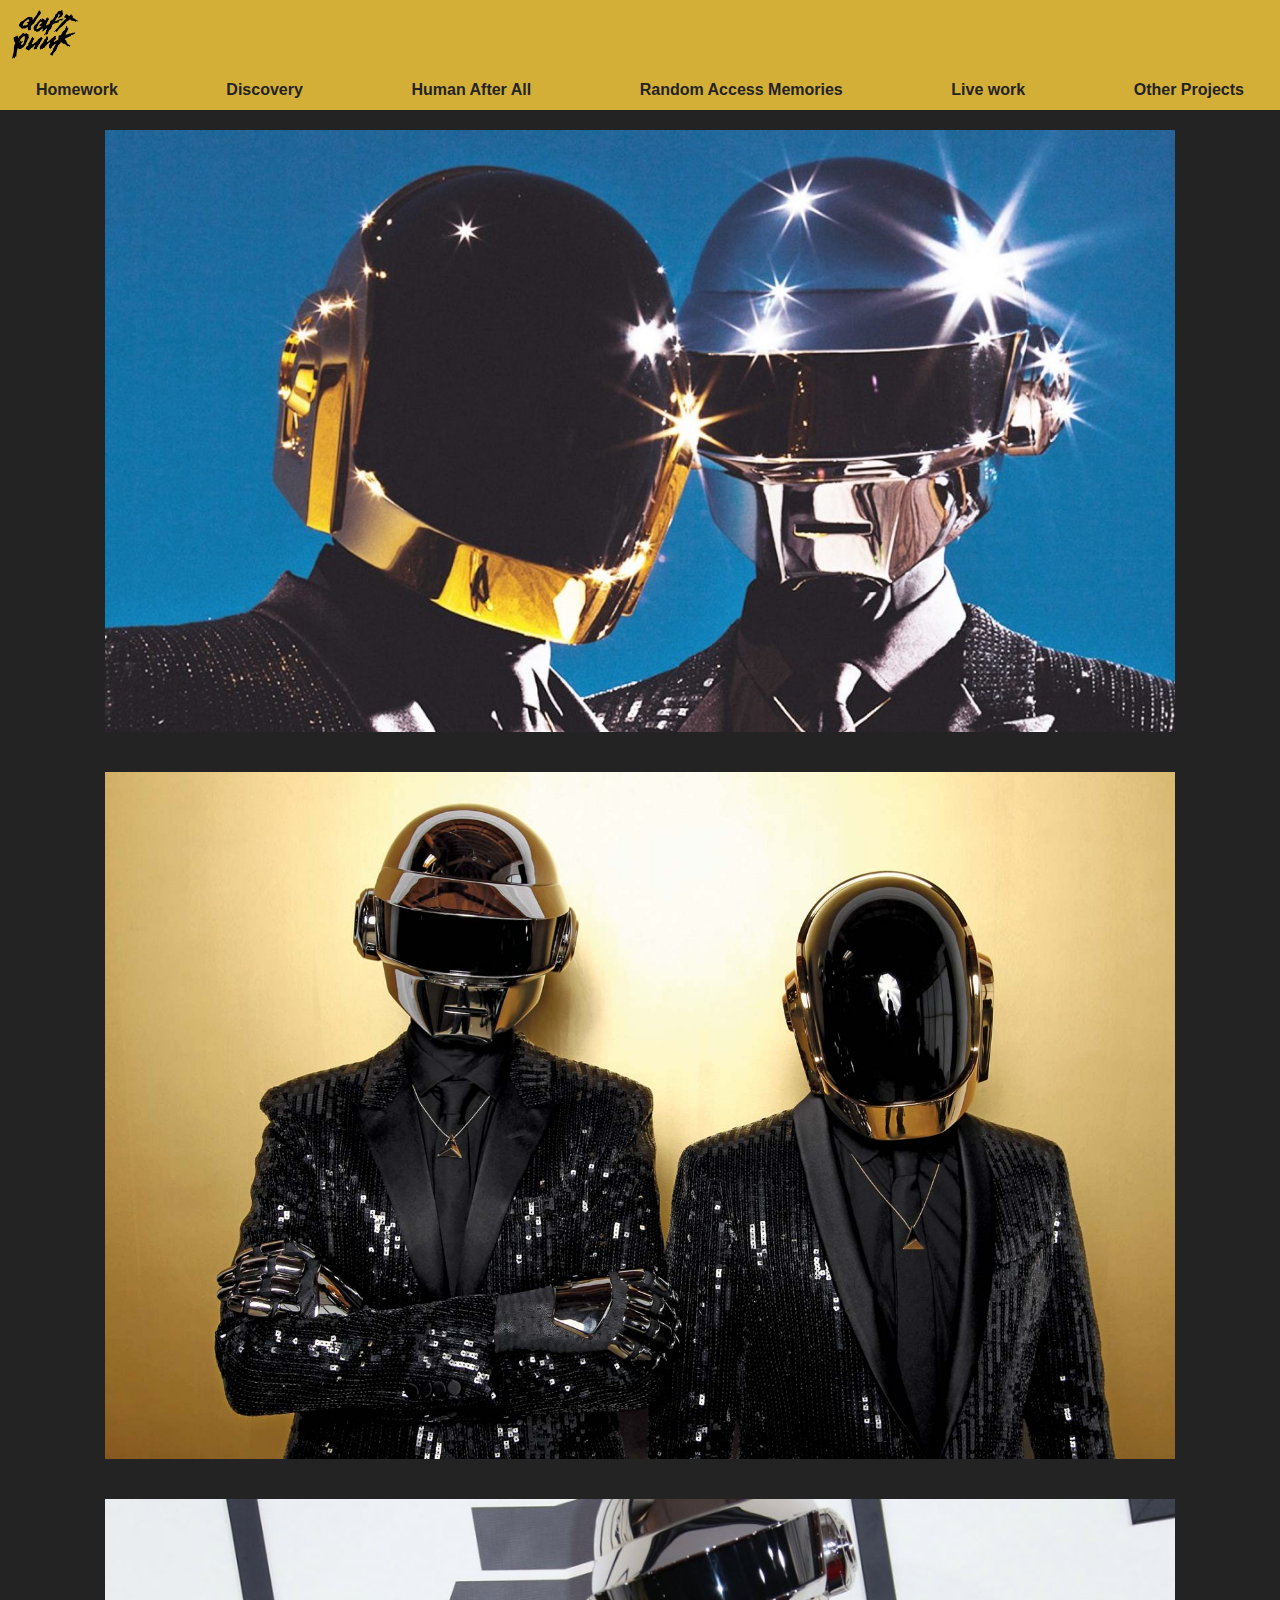
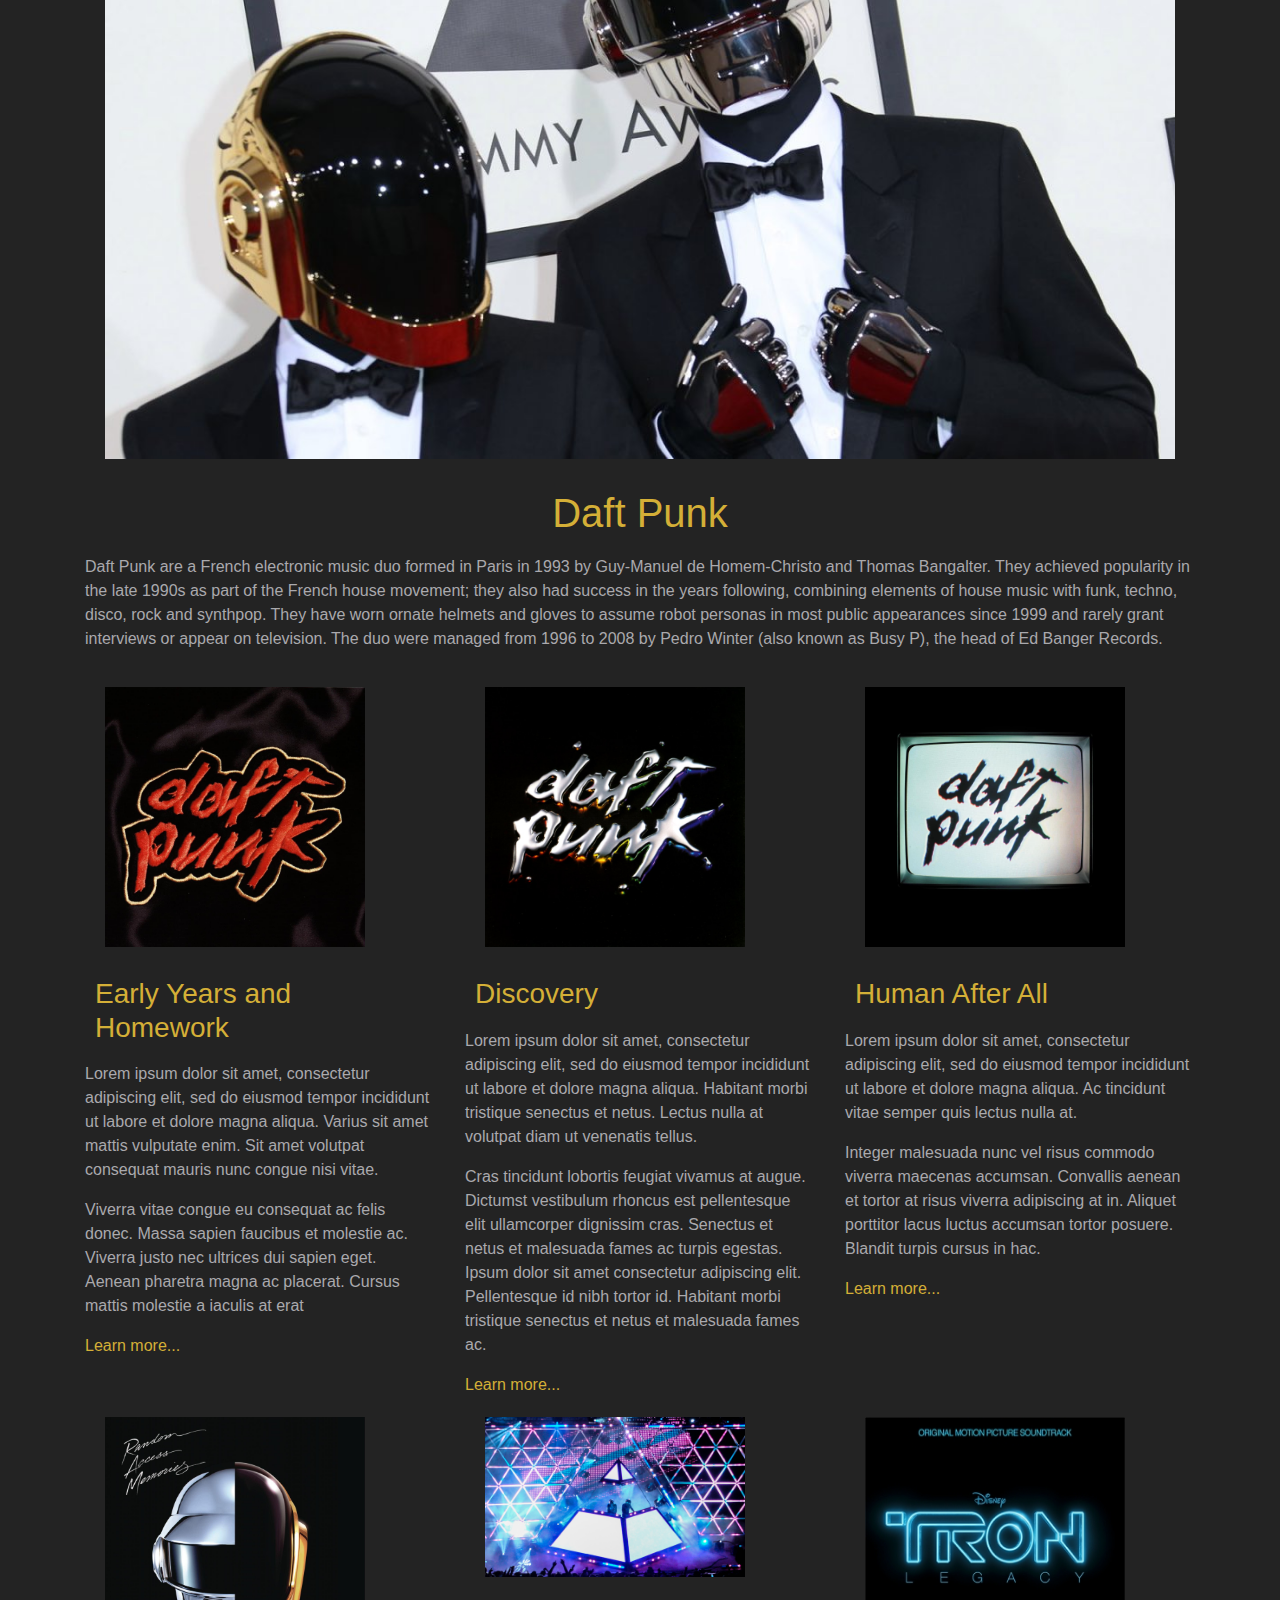
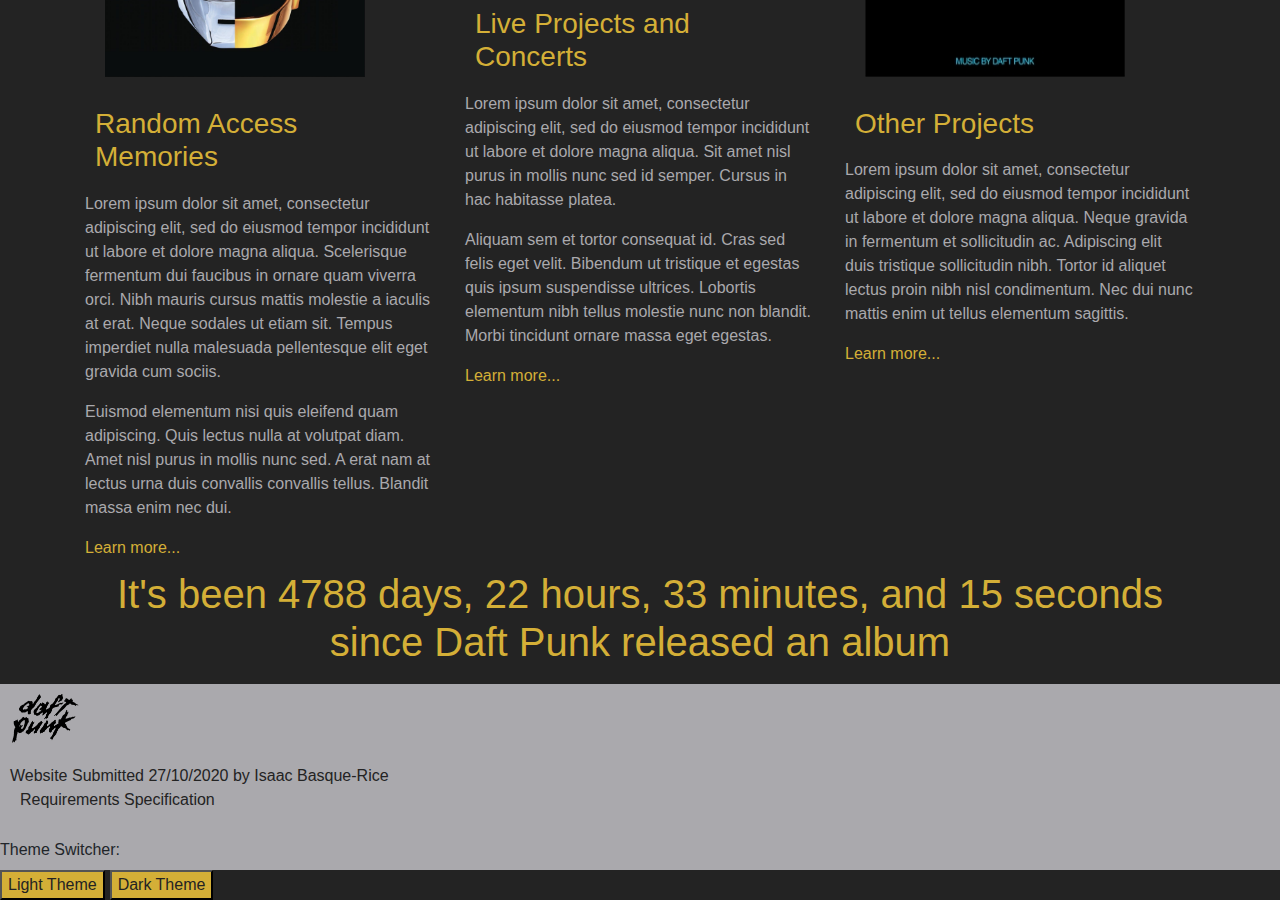
<file: index.html>
<!DOCTYPE html>

<html lang="en">
    <head>
        <meta charset="utf-8">
        <title>Main Page - Daft Punk</title>
        <meta name="description" content="Daft Punk fansite for CMP204 coursework">
        <meta name="viewport" content="width=device-width, initial-scale=1">
        <link rel="shortcut icon" href="favicon.ico" type="image/x-icon">

        <!--Styles-->
        <link rel="stylesheet" href="https://stackpath.bootstrapcdn.com/bootstrap/4.4.1/css/bootstrap.min.css" integrity="sha384-Vkoo8x4CGsO3+Hhxv8T/Q5PaXtkKtu6ug5TOeNV6gBiFeWPGFN9MuhOf23Q9Ifjh" crossorigin="anonymous">
        <link rel="stylesheet" type="text/css" href="styles\slick.css"/>
        <link rel="stylesheet" type="text/css" href="styles\slick-theme.css"/>
        <link rel="stylesheet" href="styles/mainStyle.css">

        <!--Scripts-->
        <script src="https://code.jquery.com/jquery-3.5.1.js" integrity="sha256-QWo7LDvxbWT2tbbQ97B53yJnYU3WhH/C8ycbRAkjPDc=" crossorigin="anonymous"></script>
            <script type="text/javascript" src="scripts\slick.js"></script>
            <script type="text/javascript" src="scripts\slickInit.js"></script>
        <script type="text/javascript" src="scripts\CountUp.js"></script>
        <script type="text/javascript" src="scripts\themeChange.js"></script>
        <script type="text/javascript" src="scripts\cookie.js"></script>

    </head>
    <body>

        <header>
            <div class="logo">
                <!-- Guy-Manuel de Homem-Christo, Public domain, via Wikimedia Commons -->
                <img src="media\Logo\Daft_Punk_Logo_Black.png" alt="Daft Punk Logo" width="70px" height="50px" />
            </div>
            <div class="navbar">
                <li><a href="pages/Homework.html">Homework</a></li>
                <li><a href="pages/Discovery.html">Discovery</a></li>
                <li><a href="pages/HumanAfterAll.html">Human After All</a></li>
                <li><a href="pages/RandomAccessMemories.html">Random Access Memories</a></li>
                <li><a href="pages/Live.html">Live work</a></li>
                <li><a href="pages/OtherProjects.html">Other Projects</a></li>
            </div>
        </header>
        
        <div class="container">
            <div class="carousel">
                <!-- Retrieved from: https://consciouselectronic.com/2020/01/19/daft-punks-debut-album-homework-turns-23/ -->
                <div><img class="d-block w-100" src="media\DaftPunk\daftpunk.jpg" alt="Headshots of Daft Punk's helmets"></div>
                <div><img class="d-block w-100" src="media\DaftPunk\daftpunk1.jpg" alt="Daft Pung against a wall wearing sequined suits"></div>
                <div><img class="d-block w-100" src="media\DaftPunk\daftpunk2.jpg" alt="Daft Punk at the Grammys"></div>
            </div>
            <h1>Daft Punk</h1>
            <p>Daft Punk are a French electronic music duo formed in Paris in 1993 by Guy-Manuel de Homem-Christo and Thomas Bangalter. They achieved popularity in the late 1990s as part of the French house movement; they also had success in the years following, combining elements of house music with funk, techno, disco, rock and synthpop. They have worn ornate helmets and gloves to assume robot personas in most public appearances since 1999 and rarely grant interviews or appear on television. The duo were managed from 1996 to 2008 by Pedro Winter (also known as Busy P), the head of Ed Banger Records.</p>
        </div>
            
        <div class="container">
            <div class="row">
                <div class="col">
                    <!-- Retrieved from: https://909originals.com/2019/01/20/the-story-behind-the-iconic-album-cover-for-daft-punks-homework/-->
                    <img src="media\Homework\Homework.jpg" alt="Homework Album Cover" width="300" height="300">
                    <h3>Early Years and Homework</h3>
                    <p>Lorem ipsum dolor sit amet, consectetur adipiscing elit, sed do eiusmod tempor incididunt ut labore et dolore magna aliqua. Varius sit amet mattis vulputate enim. Sit amet volutpat consequat mauris nunc congue nisi vitae. </p>
                    <p>Viverra vitae congue eu consequat ac felis donec. Massa sapien faucibus et molestie ac. Viverra justo nec ultrices dui sapien eget. Aenean pharetra magna ac placerat. Cursus mattis molestie a iaculis at erat</p>

                    <a href="pages\Homework.html">Learn more...</a>
                </div>
                <div class="col">
                    <!-- Retrieved from: https://upload.wikimedia.org/wikipedia/en/a/ae/Daft_Punk_-_Discovery.jpg -->
                    <img src="media\Discovery\Discovery.jpg" alt="Discovery Album Cover" width="300" height="300">
                    <h3>Discovery</h3>
                    <p>Lorem ipsum dolor sit amet, consectetur adipiscing elit, sed do eiusmod tempor incididunt ut labore et dolore magna aliqua. Habitant morbi tristique senectus et netus. Lectus nulla at volutpat diam ut venenatis tellus.</p>
                    <p>Cras tincidunt lobortis feugiat vivamus at augue. Dictumst vestibulum rhoncus est pellentesque elit ullamcorper dignissim cras. Senectus et netus et malesuada fames ac turpis egestas. Ipsum dolor sit amet consectetur adipiscing elit. Pellentesque id nibh tortor id. Habitant morbi tristique senectus et netus et malesuada fames ac.</p>

                    <a href="pages\Discovery.html">Learn more...</a>
                </div>
                <div class="col">
                    <!-- Retrieved from: https://upload.wikimedia.org/wikipedia/en/0/0d/Humanafterall.jpg -->
                    <img src="media\HumanAfterAll\HumanAfterAll.jpg" alt="Human After All Album Cover" width="300" height="300">
                    <h3>Human After All</h3>
                    <p>Lorem ipsum dolor sit amet, consectetur adipiscing elit, sed do eiusmod tempor incididunt ut labore et dolore magna aliqua. Ac tincidunt vitae semper quis lectus nulla at.</p>
                    <p>Integer malesuada nunc vel risus commodo viverra maecenas accumsan. Convallis aenean et tortor at risus viverra adipiscing at in. Aliquet porttitor lacus luctus accumsan tortor posuere. Blandit turpis cursus in hac.</p>

                    <a href="pages\HumanAfterAll.html">Learn more...</a>
                </div>
            </div>
            <div class="row">
                <div class="col">
                    <!-- Retrieved from: https://upload.wikimedia.org/wikipedia/en/a/a7/Random_Access_Memories.jpg -->
                    <img src="media\RandomAccessMemories\RandomAccessMemories.jpg" alt="Homework Album Cover" width="300" height="300">
                    <h3>Random Access Memories</h3>
                    <p>Lorem ipsum dolor sit amet, consectetur adipiscing elit, sed do eiusmod tempor incididunt ut labore et dolore magna aliqua. Scelerisque fermentum dui faucibus in ornare quam viverra orci. Nibh mauris cursus mattis molestie a iaculis at erat. Neque sodales ut etiam sit. Tempus imperdiet nulla malesuada pellentesque elit eget gravida cum sociis.</p>
                    <p>Euismod elementum nisi quis eleifend quam adipiscing. Quis lectus nulla at volutpat diam. Amet nisl purus in mollis nunc sed. A erat nam at lectus urna duis convallis convallis tellus. Blandit massa enim nec dui.</p>

                    <a href="pages\RandomAccessMemories.html">Learn more...</a>
                </div>
                <div class="col">
                    <!-- https://www.edmtunes.com/2017/08/201708daft-punks-2007-pyramid-stage-is-coming-to-ireland-in-2017/ -->
                    <img src="media\DaftPunk\pyramid.jpg" alt="Daft Punk on the Pyramid Stage at Coachella 2013" width="300" height="200">
                    <h3>Live Projects and Concerts</h3>
                    <p>Lorem ipsum dolor sit amet, consectetur adipiscing elit, sed do eiusmod tempor incididunt ut labore et dolore magna aliqua. Sit amet nisl purus in mollis nunc sed id semper. Cursus in hac habitasse platea. </p>
                    <p>Aliquam sem et tortor consequat id. Cras sed felis eget velit. Bibendum ut tristique et egestas quis ipsum suspendisse ultrices. Lobortis elementum nibh tellus molestie nunc non blandit. Morbi tincidunt ornare massa eget egestas.</p>

                    <a href="pages\Live.html">Learn more...</a>
                </div>
                <div class="col">
                    <!-- Retrieved from: https://upload.wikimedia.org/wikipedia/en/3/39/Tron_Legacy_Soundtrack.jpg -->
                    <img src="media\Other\Tron.jpg" alt="Tron: Legacy Soundtrack Album Cover" width="300" height="300">
                    <h3>Other Projects</h3>
                    <p>Lorem ipsum dolor sit amet, consectetur adipiscing elit, sed do eiusmod tempor incididunt ut labore et dolore magna aliqua. Neque gravida in fermentum et sollicitudin ac. Adipiscing elit duis tristique sollicitudin nibh. Tortor id aliquet lectus proin nibh nisl condimentum. Nec dui nunc mattis enim ut tellus elementum sagittis.</p>

                    <a href="pages\OtherProjects.html">Learn more...</a>
                </div>
            </div>
        </div>

        <script type="text/javascript" src="scripts\CountUp.js"></script>
        <div class="container">
            <h1 id="time" ></h1>
        </div>

        <!--From https://cookieconsent.popupsmart.com/-->
        <script type="text/javascript" src="https://cookieconsent.popupsmart.com/src/js/popper.js"></script><script> window.start.init({Palette:"palette1",Theme:"classic",Message:"This website uses cookies, they hold no data on you, however we will inform you if this changes.",})</script>

        <footer>
            <div class="logo">
                <!-- Guy-Manuel de Homem-Christo, Public domain, via Wikimedia Commons -->
                <img src="media\Logo\Daft_Punk_Logo_Black.png" alt="Daft Punk Logo" width="70px" height="50px" /> <br>
            </div>
            <p>Website Submitted 27/10/2020 by Isaac Basque-Rice <br>
            <a href="req.html">Requirements Specification</a>
            <div class="themeSwitchButtonDiv">
                <label>Theme Switcher:</label> 
                <br>
                <button type="button" class="themeSwitchButton" id="themeSwitchLight" onclick="ChangeThemeLight()">Light Theme</button>
                <button type="button" class="themeSwitchButton" id="themeSwitchDark" onclick="ChangeThemeDark()">Dark Theme</button>
            </div>
        </footer>
    </body>
</html>
</file>
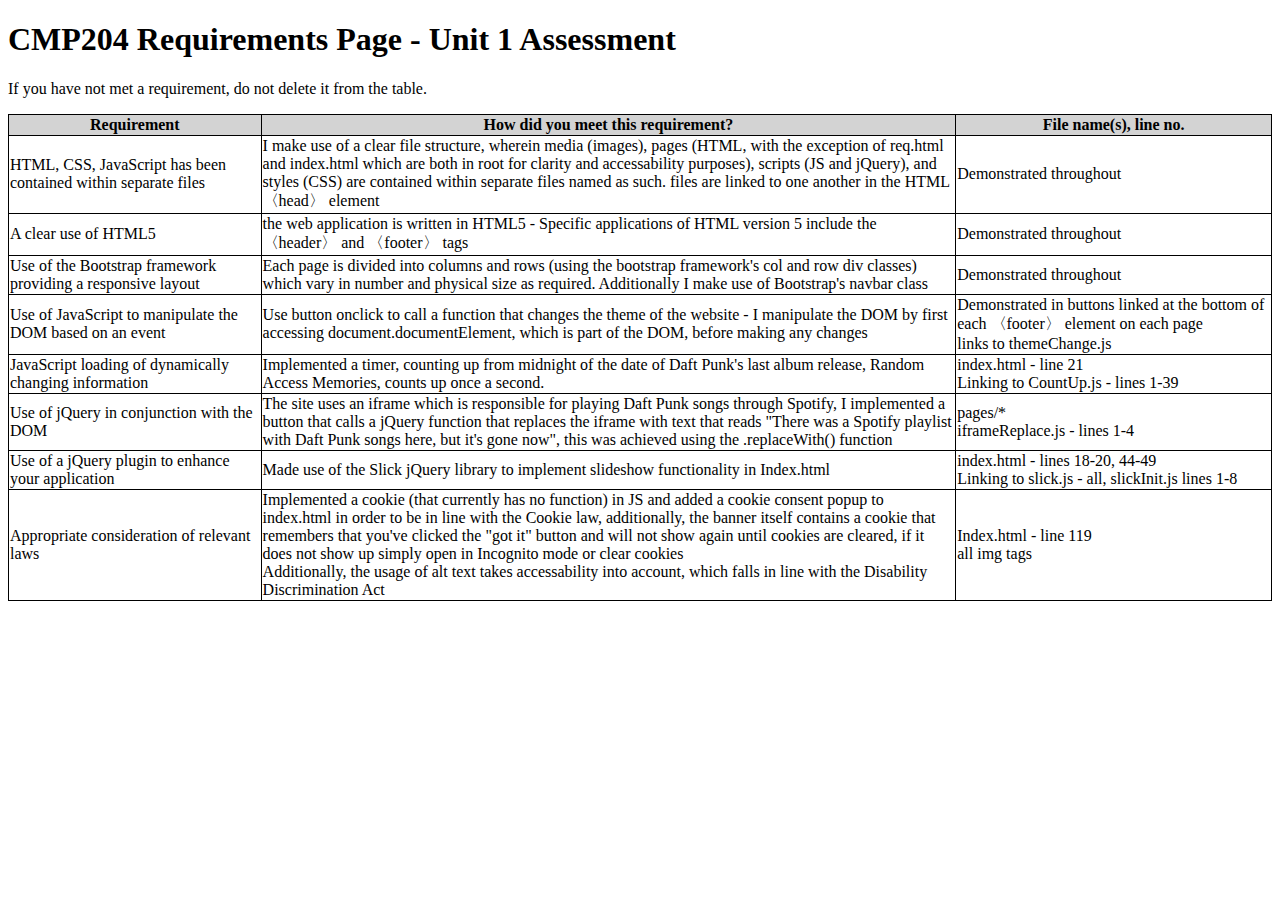
<file: req.html>
<!doctype html>

<html lang="en">
<head>
	<meta charset="utf-8">
	<title>Requirements page</title>
	<link rel="stylesheet" href="styles\reqStyle.css">
</head>
<body>

<h1>CMP204 Requirements Page - Unit 1 Assessment</h1>

<p>If you have not met a requirement, do not delete it from the table.</p>

<table>
  <tr>
    <th class="reqCol">Requirement</th>
    <th class="metCol">How did you meet this requirement?</th>
    <th class="fileCol">File name(s), line no.</th>
  </tr>

  <tr>
    <td>HTML, CSS, JavaScript has been contained within separate files</td>
    <td>I make use of a clear file structure, wherein media (images), pages (HTML, with the exception of req.html and index.html which are both in root for clarity and accessability purposes), scripts (JS and jQuery), and styles (CSS) are contained within separate files named as such. files are linked to one another in the HTML &#12296;head&#12297; element</td>
    <td>Demonstrated throughout</td>
  </tr>

  <tr>
    <td>A clear use of HTML5</td>
    <td>the web application is written in HTML5 - Specific applications of HTML version 5 include the	&#12296;header&#12297; and &#12296;footer&#12297; tags</td>
    <td>Demonstrated throughout</td>
  </tr>

  <tr>
    <td>Use of the Bootstrap framework providing a responsive layout </td>
    <td>Each page is divided into columns and rows (using the bootstrap framework's col and row div classes) which vary in number and physical size as required. Additionally I make use of Bootstrap's navbar class </td>
    <td>Demonstrated throughout</td>
  </tr>

  <tr>
    <td>Use of JavaScript to manipulate the DOM based on an event</td>
    <td>Use button onclick to call a function that changes the theme of the website - I manipulate the DOM by first accessing document.documentElement, which is part of the DOM, before making any changes</td>
    <td>Demonstrated in buttons linked at the bottom of each &#12296;footer&#12297; element on each page <br> links to themeChange.js</td>
  </tr>

  <tr>
    <td>JavaScript loading of dynamically changing information</td>
    <td>Implemented a timer, counting up from midnight of the date of Daft Punk's last album release, Random Access Memories, counts up once a second.</td>
    <td>index.html - line 21<br>Linking to CountUp.js - lines 1-39</td>
  </tr>

  <tr>
    <td>Use of jQuery in conjunction with the DOM</td>
    <td>The site uses an iframe which is responsible for playing Daft Punk songs through Spotify, I implemented a button that calls a jQuery function that replaces the iframe with text that reads "There was a Spotify playlist with Daft Punk songs here, but it's gone now", this was achieved using the .replaceWith() function</td>
    <td>pages/* <br>iframeReplace.js - lines 1-4</td>
  </tr>

  <tr>
    <td>Use of a jQuery plugin to enhance your application</td>
    <td>Made use of the Slick jQuery library to implement slideshow functionality in Index.html</td>
    <td>index.html - lines 18-20, 44-49<br>Linking to slick.js - all, slickInit.js lines 1-8 </td>
  </tr>

  <tr>
    <td>Appropriate consideration of relevant laws</td>
    <td>Implemented a cookie (that currently has no function) in JS and added a cookie consent popup to index.html in order to be in line with the Cookie law, additionally, the banner itself contains a cookie that remembers that you've clicked the "got it" button and will not show again until cookies are cleared, if it does not show up simply open in Incognito mode or clear cookies <br> Additionally, the usage of alt text takes accessability into account, which falls in line with the Disability Discrimination Act</td>
    <td>Index.html - line 119 <br> all img tags</td>
  </tr>

</table>
		
</body>
</html>
</file>
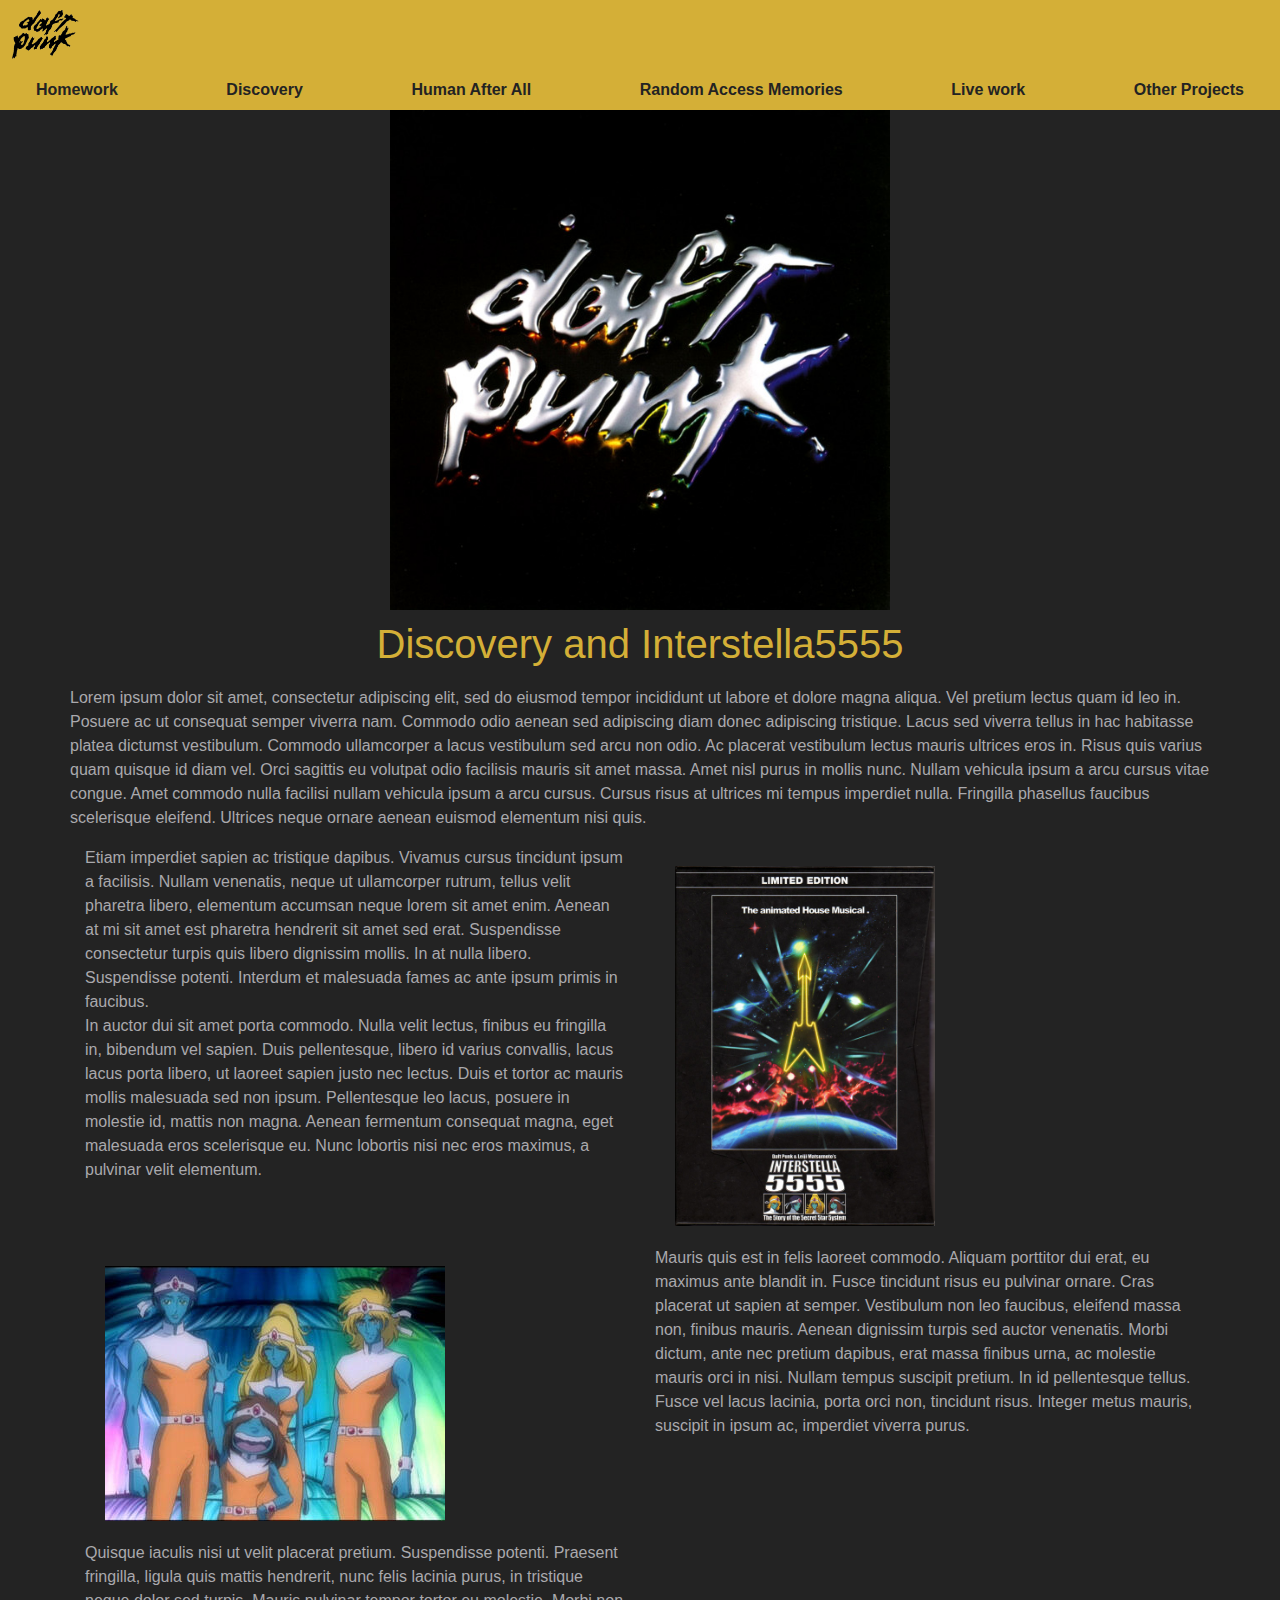
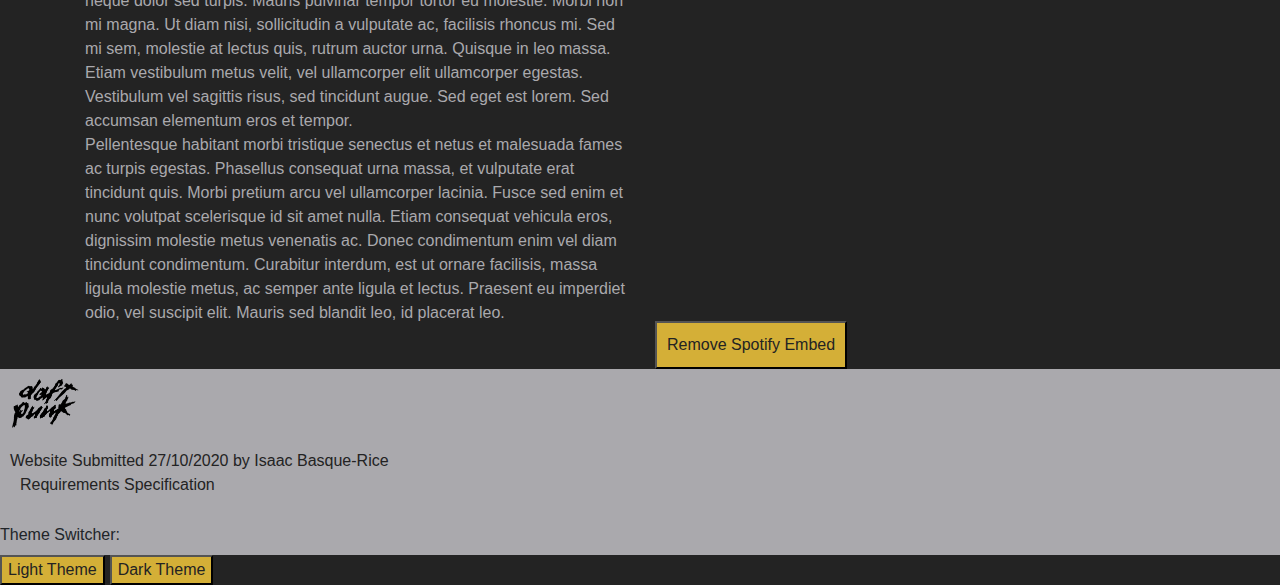
<file: pages/Discovery.html>
<!DOCTYPE html>

<html lang="en">
    <head>
        <meta charset="utf-8">
        <title>Discovery - Daft Punk</title>
        <meta name="description" content="Daft Punk fansite for CMP204 coursework">
        <meta name="viewport" content="width=device-width, initial-scale=1">
        <link rel="shortcut icon" href="../favicon.ico" type="image/x-icon">
        
        <!--Styles-->
        <link rel="stylesheet" 
            href="https://stackpath.bootstrapcdn.com/bootstrap/4.4.1/css/bootstrap.min.css" 
            integrity="sha384-Vkoo8x4CGsO3+Hhxv8T/Q5PaXtkKtu6ug5TOeNV6gBiFeWPGFN9MuhOf23Q9Ifjh" 
            crossorigin="anonymous">
        <link rel="stylesheet" href="../styles/mainStyle.css">

        <!--Scripts-->
        <script src="https://code.jquery.com/jquery-3.5.1.js" integrity="sha256-QWo7LDvxbWT2tbbQ97B53yJnYU3WhH/C8ycbRAkjPDc=" crossorigin="anonymous"></script>
            <script type="text/javascript" src="../scripts/iframeReplace.js"></script>
        <script type="text/javascript" src="../scripts/themeChange.js"></script>
    </head>
    <body>
        <header>
            <div class="logo">
                <a href="../index.html">
                    <!-- Guy-Manuel de Homem-Christo, Public domain, via Wikimedia Commons -->
                <img src="..\media\Logo\Daft_Punk_Logo_Black.png" alt="Daft Punk Logo" width="70px" height="50px" />
                </a>
            </div>
            <div class="navbar">
                <li><a href="Homework.html">Homework</a></li>
                <li><a href="Discovery.html">Discovery</a></li>
                <li><a href="HumanAfterAll.html">Human After All</a></li>
                <li><a href="RandomAccessMemories.html">Random Access Memories</a></li>
                <li><a href="Live.html">Live work</a></li>
                <li><a href="OtherProjects.html">Other Projects</a></li>
            </div>
        </header>
        <!-- Retrieved from: https://upload.wikimedia.org/wikipedia/en/a/ae/Daft_Punk_-_Discovery.jpg -->
        <img src="../media/Discovery/Discovery.jpg" alt="Discovery Album Cover" width="500" height="500" class="cover-center"/>
        <div class="container">
            <h1>Discovery and Interstella5555</h1>
            <div class="row">
                <p>Lorem ipsum dolor sit amet, consectetur adipiscing elit, sed do eiusmod tempor incididunt ut labore et dolore magna aliqua. Vel pretium lectus quam id leo in. Posuere ac ut consequat semper viverra nam. Commodo odio aenean sed adipiscing diam donec adipiscing tristique. Lacus sed viverra tellus in hac habitasse platea dictumst vestibulum. Commodo ullamcorper a lacus vestibulum sed arcu non odio. Ac placerat vestibulum lectus mauris ultrices eros in. Risus quis varius quam quisque id diam vel. Orci sagittis eu volutpat odio facilisis mauris sit amet massa. Amet nisl purus in mollis nunc. Nullam vehicula ipsum a arcu cursus vitae congue. Amet commodo nulla facilisi nullam vehicula ipsum a arcu cursus. Cursus risus at ultrices mi tempus imperdiet nulla. Fringilla phasellus faucibus scelerisque eleifend. Ultrices neque ornare aenean euismod elementum nisi quis.</p>
            </div>
            <div class="row">
                <div class="col">
                    <p>Etiam imperdiet sapien ac tristique dapibus. Vivamus cursus tincidunt ipsum a facilisis. Nullam venenatis, neque ut ullamcorper rutrum, tellus velit pharetra libero, elementum accumsan neque lorem sit amet enim. Aenean at mi sit amet est pharetra hendrerit sit amet sed erat. Suspendisse consectetur turpis quis libero dignissim mollis. In at nulla libero. Suspendisse potenti. Interdum et malesuada fames ac ante ipsum primis in faucibus.
                    <br>
                    In auctor dui sit amet porta commodo. Nulla velit lectus, finibus eu fringilla in, bibendum vel sapien. Duis pellentesque, libero id varius convallis, lacus lacus porta libero, ut laoreet sapien justo nec lectus. Duis et tortor ac mauris mollis malesuada sed non ipsum. Pellentesque leo lacus, posuere in molestie id, mattis non magna. Aenean fermentum consequat magna, eget malesuada eros scelerisque eu. Nunc lobortis nisi nec eros maximus, a pulvinar velit elementum.</p>
                </div>
                <div class="col">
                    <!-- https://www.cede.com/en/music/?view=detail&branch_sub=9&branch=1&aid=10058036&formatgroup=2 -->
                    <img src="../media/Discovery/Interstella5555.jpg" alt="Poster for the movie Interstella5555, which uses the album as the audio" width="300" height="400"/>
                </div>
            </div>
            <div class="row">
                <div class="col">
                    <!-- http://www.dvdpascher.net/dvd/dvdloupe.php?id=7053 -->
                    <img src="../media/Discovery/5555Characters.jpg" alt="The four lead characters from Interstella5555" />
                </div>
                <div class="col">
                    <p>Mauris quis est in felis laoreet commodo. Aliquam porttitor dui erat, eu maximus ante blandit in. Fusce tincidunt risus eu pulvinar ornare. Cras placerat ut sapien at semper. Vestibulum non leo faucibus, eleifend massa non, finibus mauris. Aenean dignissim turpis sed auctor venenatis. Morbi dictum, ante nec pretium dapibus, erat massa finibus urna, ac molestie mauris orci in nisi. Nullam tempus suscipit pretium. In id pellentesque tellus. Fusce vel lacus lacinia, porta orci non, tincidunt risus. Integer metus mauris, suscipit in ipsum ac, imperdiet viverra purus.</p>
                </div>
            </div>
            <div class="row">
                <div class="col">
                    <p>Quisque iaculis nisi ut velit placerat pretium. Suspendisse potenti. Praesent fringilla, ligula quis mattis hendrerit, nunc felis lacinia purus, in tristique neque dolor sed turpis. Mauris pulvinar tempor tortor eu molestie. Morbi non mi magna. Ut diam nisi, sollicitudin a vulputate ac, facilisis rhoncus mi. Sed mi sem, molestie at lectus quis, rutrum auctor urna. Quisque in leo massa. Etiam vestibulum metus velit, vel ullamcorper elit ullamcorper egestas. Vestibulum vel sagittis risus, sed tincidunt augue. Sed eget est lorem. Sed accumsan elementum eros et tempor.
                    <br>
                    Pellentesque habitant morbi tristique senectus et netus et malesuada fames ac turpis egestas. Phasellus consequat urna massa, et vulputate erat tincidunt quis. Morbi pretium arcu vel ullamcorper lacinia. Fusce sed enim et nunc volutpat scelerisque id sit amet nulla. Etiam consequat vehicula eros, dignissim molestie metus venenatis ac. Donec condimentum enim vel diam tincidunt condimentum. Curabitur interdum, est ut ornare facilisis, massa ligula molestie metus, ac semper ante ligula et lectus. Praesent eu imperdiet odio, vel suscipit elit. Mauris sed blandit leo, id placerat leo.</p>
                </div>
                <div class="col">
                    <iframe src="https://open.spotify.com/embed/album/2noRn2Aes5aoNVsU6iWThc" width="300" height="380" frameborder="0" allowtransparency="true" allow="encrypted-media"></iframe>
                    <button type="button" class="iframeSwitchButton" id="iframeSwitchButton" onclick="iframeSwitch()">Remove Spotify Embed</button>
                </div>
            </div>
        </div>
                <footer>
            <div class="logo">
                <!-- Guy-Manuel de Homem-Christo, Public domain, via Wikimedia Commons -->
                <img src="..\media\Logo\Daft_Punk_Logo_Black.png" alt="Daft Punk Logo" width="70px" height="50px" />
            </div>
            <p>Website Submitted 27/10/2020 by Isaac Basque-Rice <br>
            <a href="req.html">Requirements Specification</a>
            <div class="themeSwitchButtonDiv">
                <label>Theme Switcher:</label> 
                <br>
                <button type="button" class="themeSwitchButton" id="themeSwitchLight" onclick="ChangeThemeLight()">Light Theme</button>
                <button type="button" class="themeSwitchButton" id="themeSwitchDark" onclick="ChangeThemeDark()">Dark Theme</button>
            </div>
        </footer>
    </body>
</html>
</file>
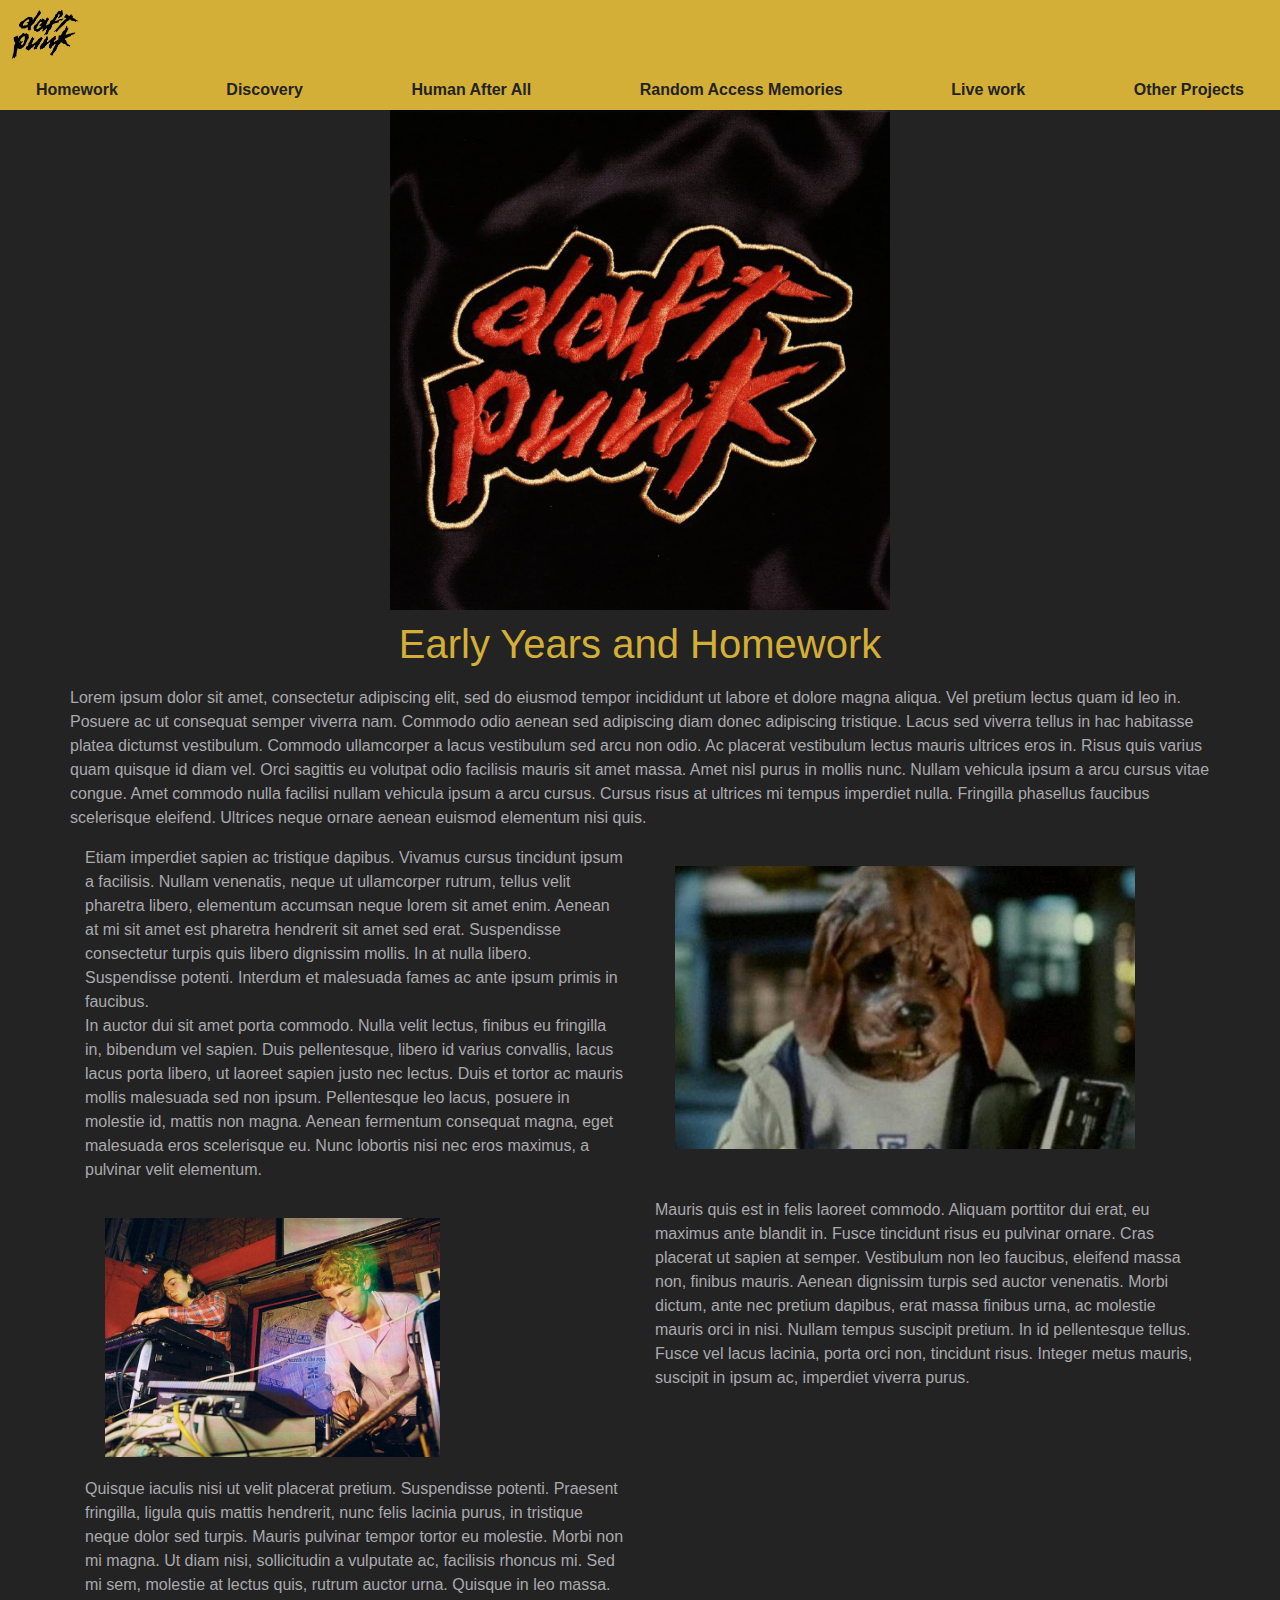
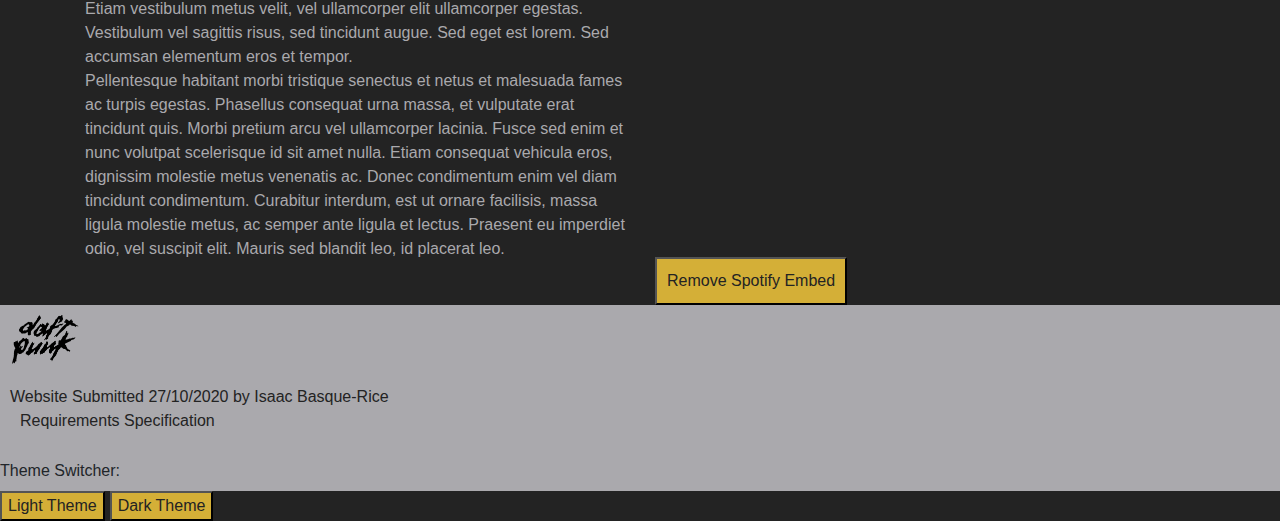
<file: pages/Homework.html>
<!DOCTYPE html>

<html lang="en">
    <head>
        <meta charset="utf-8">
        <title>Homework - Daft Punk</title>
        <meta name="description" content="Daft Punk fansite for CMP204 coursework">
        <meta name="viewport" content="width=device-width, initial-scale=1">
        <link rel="shortcut icon" href="../favicon.ico" type="image/x-icon">

        <!--Styles-->
        <link rel="stylesheet" 
            href="https://stackpath.bootstrapcdn.com/bootstrap/4.4.1/css/bootstrap.min.css" 
            integrity="sha384-Vkoo8x4CGsO3+Hhxv8T/Q5PaXtkKtu6ug5TOeNV6gBiFeWPGFN9MuhOf23Q9Ifjh" 
            crossorigin="anonymous">
        <link rel="stylesheet" href="../styles/mainStyle.css">

        <!--Scripts-->
        <script src="https://code.jquery.com/jquery-3.5.1.js" integrity="sha256-QWo7LDvxbWT2tbbQ97B53yJnYU3WhH/C8ycbRAkjPDc=" crossorigin="anonymous"></script>
        <script type="text/javascript" src="../scripts/iframeReplace.js"></script>
        <script type="text/javascript" src="../scripts/themeChange.js"></script>
    </head>
    <body>
        <header>
            <div class="logo">
                <a href="../index.html">
                    <!-- Guy-Manuel de Homem-Christo, Public domain, via Wikimedia Commons -->
                <img src="..\media\Logo\Daft_Punk_Logo_Black.png" alt="Daft Punk Logo" width="70px" height="50px" />
                </a>
            </div>
            <div class="navbar">
                <li><a href="Homework.html">Homework</a></li>
                <li><a href="Discovery.html">Discovery</a></li>
                <li><a href="HumanAfterAll.html">Human After All</a></li>
                <li><a href="RandomAccessMemories.html">Random Access Memories</a></li>
                <li><a href="Live.html">Live work</a></li>
                <li><a href="OtherProjects.html">Other Projects</a></li>
            </div>
        </header>
        <!-- Retrieved from: https://909originals.com/2019/01/20/the-story-behind-the-iconic-album-cover-for-daft-punks-homework/-->
        <img src="../media/Homework/Homework.jpg" alt="Homework Album Cover" width="500" height="500" class="cover-center"/>
        <div class="container">
            <h1>Early Years and Homework</h1>
            <div class="row">
                <p>Lorem ipsum dolor sit amet, consectetur adipiscing elit, sed do eiusmod tempor incididunt ut labore et dolore magna aliqua. Vel pretium lectus quam id leo in. Posuere ac ut consequat semper viverra nam. Commodo odio aenean sed adipiscing diam donec adipiscing tristique. Lacus sed viverra tellus in hac habitasse platea dictumst vestibulum. Commodo ullamcorper a lacus vestibulum sed arcu non odio. Ac placerat vestibulum lectus mauris ultrices eros in. Risus quis varius quam quisque id diam vel. Orci sagittis eu volutpat odio facilisis mauris sit amet massa. Amet nisl purus in mollis nunc. Nullam vehicula ipsum a arcu cursus vitae congue. Amet commodo nulla facilisi nullam vehicula ipsum a arcu cursus. Cursus risus at ultrices mi tempus imperdiet nulla. Fringilla phasellus faucibus scelerisque eleifend. Ultrices neque ornare aenean euismod elementum nisi quis.</p>
            </div>
            <div class="row">
                <div class="col">
                    <p>Etiam imperdiet sapien ac tristique dapibus. Vivamus cursus tincidunt ipsum a facilisis. Nullam venenatis, neque ut ullamcorper rutrum, tellus velit pharetra libero, elementum accumsan neque lorem sit amet enim. Aenean at mi sit amet est pharetra hendrerit sit amet sed erat. Suspendisse consectetur turpis quis libero dignissim mollis. In at nulla libero. Suspendisse potenti. Interdum et malesuada fames ac ante ipsum primis in faucibus.
                    <br>
                    In auctor dui sit amet porta commodo. Nulla velit lectus, finibus eu fringilla in, bibendum vel sapien. Duis pellentesque, libero id varius convallis, lacus lacus porta libero, ut laoreet sapien justo nec lectus. Duis et tortor ac mauris mollis malesuada sed non ipsum. Pellentesque leo lacus, posuere in molestie id, mattis non magna. Aenean fermentum consequat magna, eget malesuada eros scelerisque eu. Nunc lobortis nisi nec eros maximus, a pulvinar velit elementum.</p>
                </div>
                <div class="col">
                    <!-- https://www.nowness.com/picks/daft-punk-da-funk -->
                    <img src="../media/Homework/da_funk_dog.jpg" alt="The dog man from the Da Funk music video directed by Spike Jonze" width="500" height="323" />
                </div>
            </div>
            <div class="row">
                <div class="col">
                    <!-- https://www.wallpaperup.com/979860/DAFT_PUNK_dubstep_electro_house_dance_disco_electronic_robot_cyborg.html -->
                    <img src="../media/Homework/homework_live.jpg" alt="Daft Punk without their masks performing tracks off Homework live" width="375" height="279"/>
                </div>
                <div class="col">
                    <p>Mauris quis est in felis laoreet commodo. Aliquam porttitor dui erat, eu maximus ante blandit in. Fusce tincidunt risus eu pulvinar ornare. Cras placerat ut sapien at semper. Vestibulum non leo faucibus, eleifend massa non, finibus mauris. Aenean dignissim turpis sed auctor venenatis. Morbi dictum, ante nec pretium dapibus, erat massa finibus urna, ac molestie mauris orci in nisi. Nullam tempus suscipit pretium. In id pellentesque tellus. Fusce vel lacus lacinia, porta orci non, tincidunt risus. Integer metus mauris, suscipit in ipsum ac, imperdiet viverra purus.</p>
                </div>
            </div>
            <div class="row">
                <div class="col">
                    <p>Quisque iaculis nisi ut velit placerat pretium. Suspendisse potenti. Praesent fringilla, ligula quis mattis hendrerit, nunc felis lacinia purus, in tristique neque dolor sed turpis. Mauris pulvinar tempor tortor eu molestie. Morbi non mi magna. Ut diam nisi, sollicitudin a vulputate ac, facilisis rhoncus mi. Sed mi sem, molestie at lectus quis, rutrum auctor urna. Quisque in leo massa. Etiam vestibulum metus velit, vel ullamcorper elit ullamcorper egestas. Vestibulum vel sagittis risus, sed tincidunt augue. Sed eget est lorem. Sed accumsan elementum eros et tempor.
                    <br>
                    Pellentesque habitant morbi tristique senectus et netus et malesuada fames ac turpis egestas. Phasellus consequat urna massa, et vulputate erat tincidunt quis. Morbi pretium arcu vel ullamcorper lacinia. Fusce sed enim et nunc volutpat scelerisque id sit amet nulla. Etiam consequat vehicula eros, dignissim molestie metus venenatis ac. Donec condimentum enim vel diam tincidunt condimentum. Curabitur interdum, est ut ornare facilisis, massa ligula molestie metus, ac semper ante ligula et lectus. Praesent eu imperdiet odio, vel suscipit elit. Mauris sed blandit leo, id placerat leo.</p>
                </div>
                <div class="col">
                    <iframe src="https://open.spotify.com/embed/album/5uRdvUR7xCnHmUW8n64n9y" width="300" height="380" frameborder="0" allowtransparency="true" allow="encrypted-media"></iframe>
                    <button type="button" class="iframeSwitchButton" id="iframeSwitchButton" onclick="iframeSwitch()">Remove Spotify Embed</button>
                </div>
            </div>
        </div>

        <footer>
            <div class="logo">
                <!--  -->
                <img src="..\media\Logo\Daft_Punk_Logo_Black.png" alt="Daft Punk Logo" width="70px" height="50px" /> <br>
            </div>
            <p>Website Submitted 27/10/2020 by Isaac Basque-Rice <br>
            <a href="req.html">Requirements Specification</a>
            <div class="themeSwitchButtonDiv">
                <label>Theme Switcher:</label> 
                <br>
                <button type="button" class="themeSwitchButton" id="themeSwitchLight" onclick="ChangeThemeLight()">Light Theme</button>
                <button type="button" class="themeSwitchButton" id="themeSwitchDark" onclick="ChangeThemeDark()">Dark Theme</button>
            </div>
        </footer>
    </body>
</html>
</file>
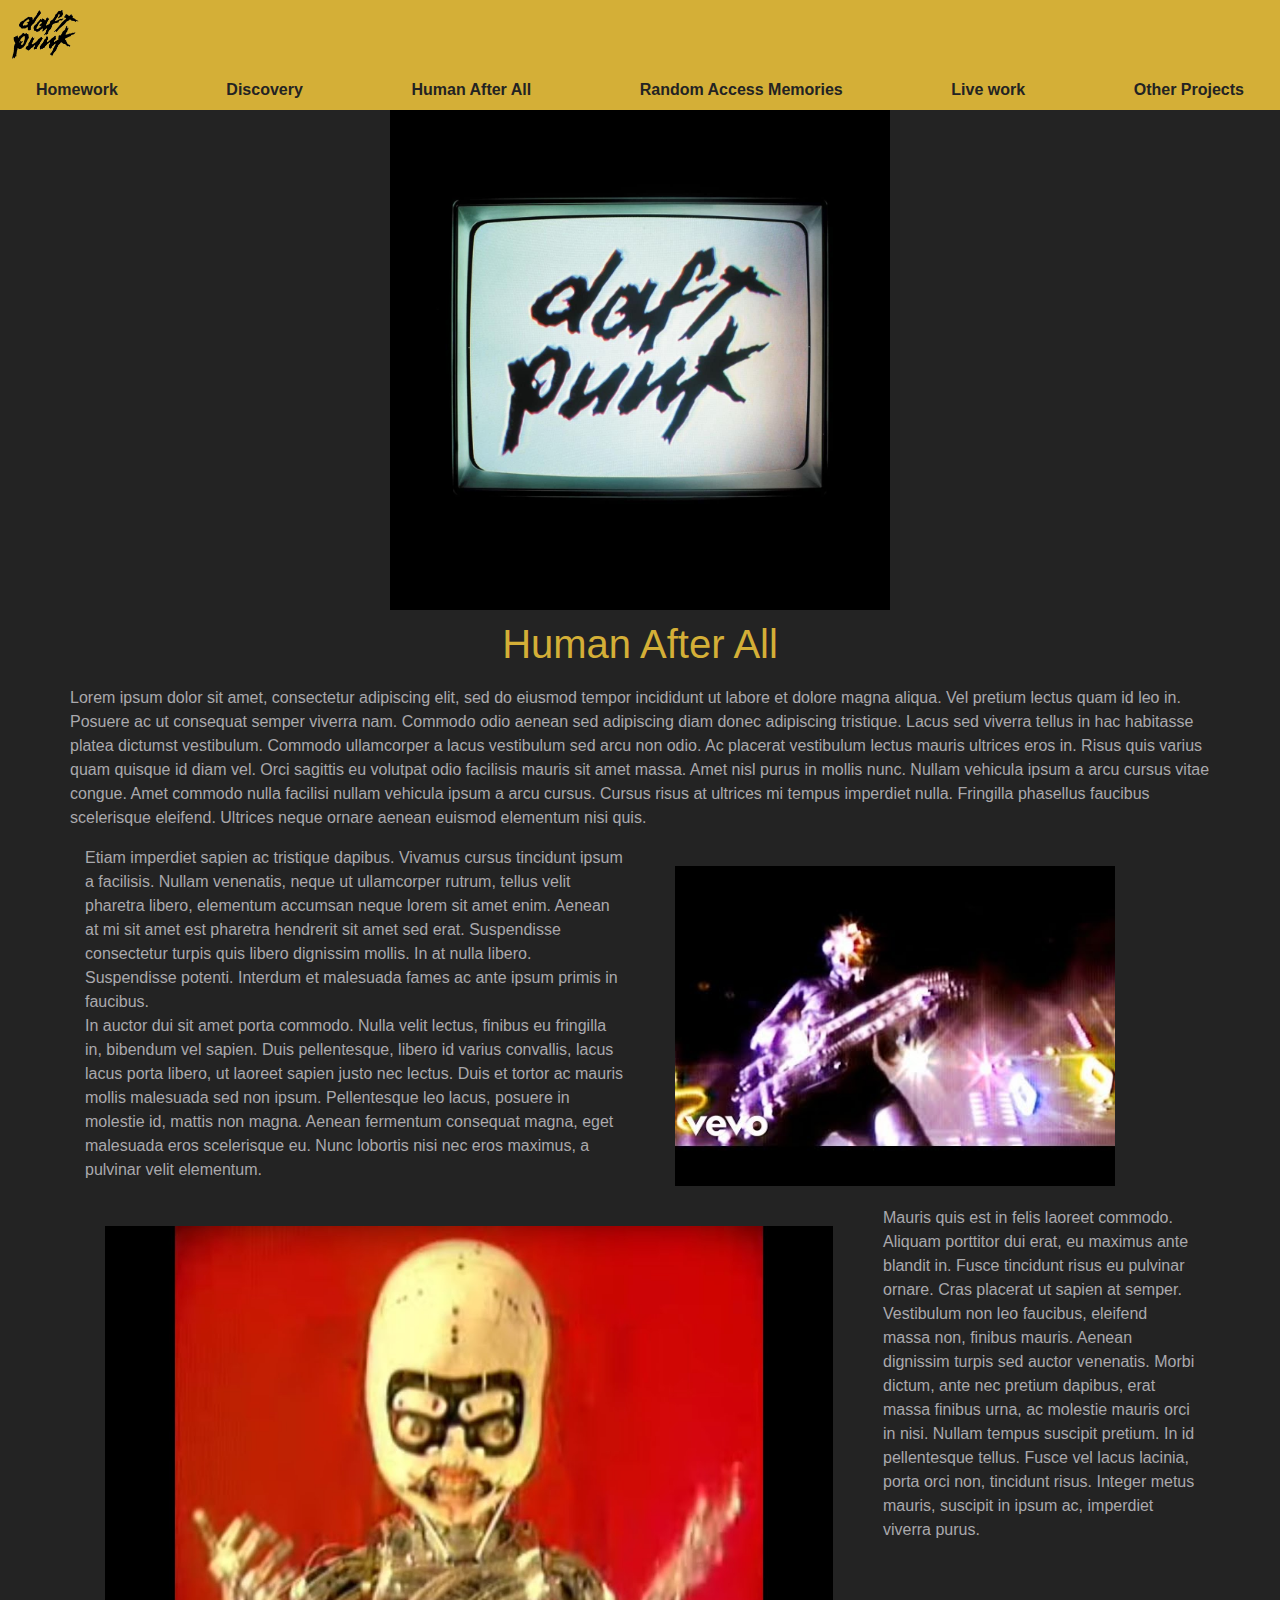
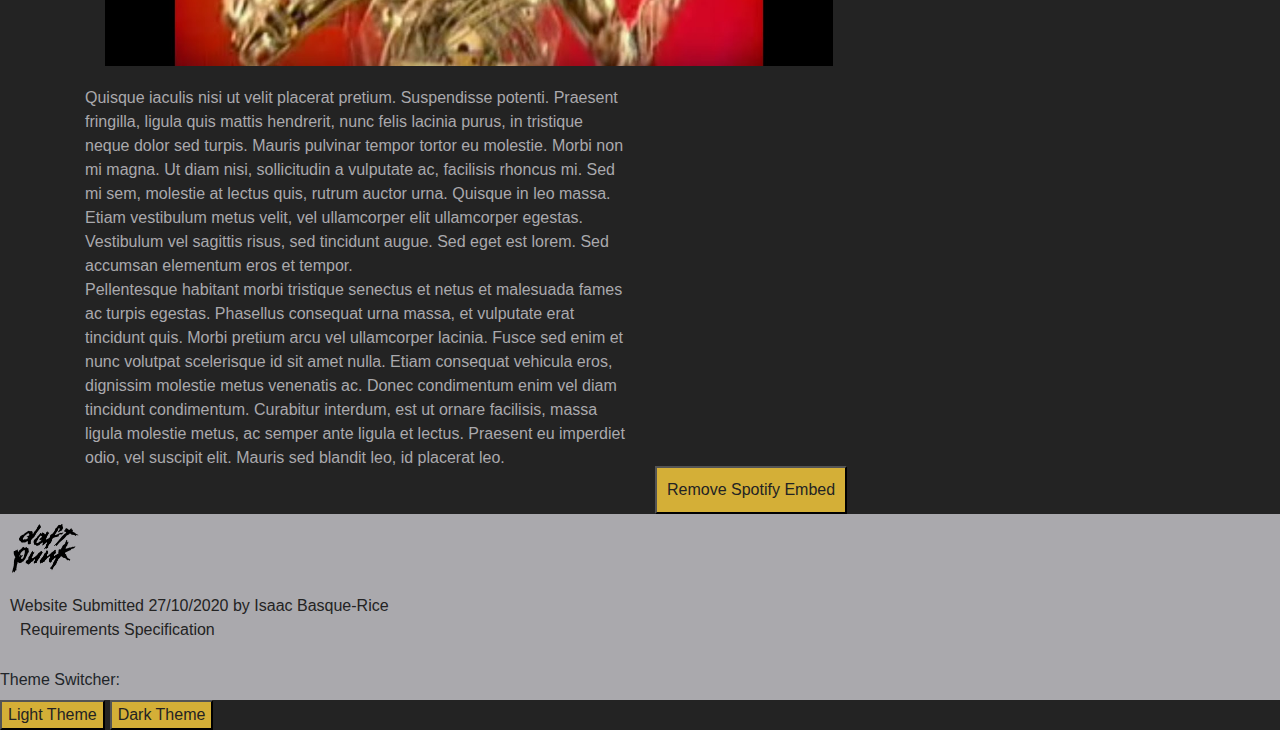
<file: pages/HumanAfterAll.html>
<!DOCTYPE html>

<html lang="en">
    <head>
        <meta charset="utf-8">
        <title>Human After All  - Daft Punk</title>
        <meta name="description" content="Daft Punk fansite for CMP204 coursework">
        <meta name="viewport" content="width=device-width, initial-scale=1">
        <link rel="shortcut icon" href="../favicon.ico" type="image/x-icon">

        <!--Styles-->
        <link rel="stylesheet" 
            href="https://stackpath.bootstrapcdn.com/bootstrap/4.4.1/css/bootstrap.min.css" 
            integrity="sha384-Vkoo8x4CGsO3+Hhxv8T/Q5PaXtkKtu6ug5TOeNV6gBiFeWPGFN9MuhOf23Q9Ifjh" 
            crossorigin="anonymous">
        <link rel="stylesheet" href="../styles/mainStyle.css">

        <!--Scripts-->
        <script src="https://code.jquery.com/jquery-3.5.1.js" integrity="sha256-QWo7LDvxbWT2tbbQ97B53yJnYU3WhH/C8ycbRAkjPDc=" crossorigin="anonymous"></script>
        <script type="text/javascript" src="../scripts/iframeReplace.js"></script>
        <script type="text/javascript" src="../scripts/themeChange.js"></script>
    </head>
    <body>
        <header>
            <div class="logo">
                <a href="../index.html">
                    <!-- Guy-Manuel de Homem-Christo, Public domain, via Wikimedia Commons -->
                <img src="..\media\Logo\Daft_Punk_Logo_Black.png" alt="Daft Punk Logo" width="70px" height="50px" />
                </a>
            </div>
            <div class="navbar">
                <li><a href="Homework.html">Homework</a></li>
                <li><a href="Discovery.html">Discovery</a></li>
                <li><a href="HumanAfterAll.html">Human After All</a></li>
                <li><a href="RandomAccessMemories.html">Random Access Memories</a></li>
                <li><a href="Live.html">Live work</a></li>
                <li><a href="OtherProjects.html">Other Projects</a></li>
            </div>
        </header>
        <!-- Retrieved from: https://upload.wikimedia.org/wikipedia/en/0/0d/Humanafterall.jpg -->
        <img src="../media/HumanAfterAll/HumanAfterAll.jpg" alt="Human After All Album Cover" width="500" height="500" class="cover-center"/>
        <div class="container">
            <h1>Human After All</h1>
            <div class="row">
                <p>Lorem ipsum dolor sit amet, consectetur adipiscing elit, sed do eiusmod tempor incididunt ut labore et dolore magna aliqua. Vel pretium lectus quam id leo in. Posuere ac ut consequat semper viverra nam. Commodo odio aenean sed adipiscing diam donec adipiscing tristique. Lacus sed viverra tellus in hac habitasse platea dictumst vestibulum. Commodo ullamcorper a lacus vestibulum sed arcu non odio. Ac placerat vestibulum lectus mauris ultrices eros in. Risus quis varius quam quisque id diam vel. Orci sagittis eu volutpat odio facilisis mauris sit amet massa. Amet nisl purus in mollis nunc. Nullam vehicula ipsum a arcu cursus vitae congue. Amet commodo nulla facilisi nullam vehicula ipsum a arcu cursus. Cursus risus at ultrices mi tempus imperdiet nulla. Fringilla phasellus faucibus scelerisque eleifend. Ultrices neque ornare aenean euismod elementum nisi quis.</p>
            </div>
            <div class="row">
                <div class="col">
                    <p>Etiam imperdiet sapien ac tristique dapibus. Vivamus cursus tincidunt ipsum a facilisis. Nullam venenatis, neque ut ullamcorper rutrum, tellus velit pharetra libero, elementum accumsan neque lorem sit amet enim. Aenean at mi sit amet est pharetra hendrerit sit amet sed erat. Suspendisse consectetur turpis quis libero dignissim mollis. In at nulla libero. Suspendisse potenti. Interdum et malesuada fames ac ante ipsum primis in faucibus.
                    <br>
                    In auctor dui sit amet porta commodo. Nulla velit lectus, finibus eu fringilla in, bibendum vel sapien. Duis pellentesque, libero id varius convallis, lacus lacus porta libero, ut laoreet sapien justo nec lectus. Duis et tortor ac mauris mollis malesuada sed non ipsum. Pellentesque leo lacus, posuere in molestie id, mattis non magna. Aenean fermentum consequat magna, eget malesuada eros scelerisque eu. Nunc lobortis nisi nec eros maximus, a pulvinar velit elementum.</p>
                </div>
                <div class="col">
                    <!-- Thumbnail from https://www.youtube.com/watch?v=sFZjqVnWBhc -->
                    <img src="../media/HumanAfterAll/RobotRock.jpg" alt="A still frame from the music video for Robot Rock" width="480" height="360" />
                </div>
            </div>
            <div class="row">
                <div class="col">
                    <!-- https://wikitesti.com/technologic-daft-punk-testo-della-canzone/ -->
                    <img src="../media/HumanAfterAll/Technologic.jpg" alt="The puppet that is used for the music video for Technologic" width="768" height="480"/>
                </div>
                <div class="col">
                    <p>Mauris quis est in felis laoreet commodo. Aliquam porttitor dui erat, eu maximus ante blandit in. Fusce tincidunt risus eu pulvinar ornare. Cras placerat ut sapien at semper. Vestibulum non leo faucibus, eleifend massa non, finibus mauris. Aenean dignissim turpis sed auctor venenatis. Morbi dictum, ante nec pretium dapibus, erat massa finibus urna, ac molestie mauris orci in nisi. Nullam tempus suscipit pretium. In id pellentesque tellus. Fusce vel lacus lacinia, porta orci non, tincidunt risus. Integer metus mauris, suscipit in ipsum ac, imperdiet viverra purus.</p>
                </div>
            </div>
            <div class="row">
                <div class="col">
                    <p>Quisque iaculis nisi ut velit placerat pretium. Suspendisse potenti. Praesent fringilla, ligula quis mattis hendrerit, nunc felis lacinia purus, in tristique neque dolor sed turpis. Mauris pulvinar tempor tortor eu molestie. Morbi non mi magna. Ut diam nisi, sollicitudin a vulputate ac, facilisis rhoncus mi. Sed mi sem, molestie at lectus quis, rutrum auctor urna. Quisque in leo massa. Etiam vestibulum metus velit, vel ullamcorper elit ullamcorper egestas. Vestibulum vel sagittis risus, sed tincidunt augue. Sed eget est lorem. Sed accumsan elementum eros et tempor.
                    <br>
                    Pellentesque habitant morbi tristique senectus et netus et malesuada fames ac turpis egestas. Phasellus consequat urna massa, et vulputate erat tincidunt quis. Morbi pretium arcu vel ullamcorper lacinia. Fusce sed enim et nunc volutpat scelerisque id sit amet nulla. Etiam consequat vehicula eros, dignissim molestie metus venenatis ac. Donec condimentum enim vel diam tincidunt condimentum. Curabitur interdum, est ut ornare facilisis, massa ligula molestie metus, ac semper ante ligula et lectus. Praesent eu imperdiet odio, vel suscipit elit. Mauris sed blandit leo, id placerat leo.</p>
                </div>
                <div class="col">
                    <iframe src="https://open.spotify.com/embed/album/2T7DdrOvsqOqU9bGTkjBYu" width="300" height="380" frameborder="0" allowtransparency="true" allow="encrypted-media"></iframe>
                    <button type="button" class="iframeSwitchButton" id="iframeSwitchButton" onclick="iframeSwitch()">Remove Spotify Embed</button>
                </div>
            </div>
        </div>
                <footer>
            <div class="logo">
                <img src="..\media\Logo\Daft_Punk_Logo_Black.png" alt="Daft Punk Logo" width="70px" height="50px" /> <br>
            </div>
            <p>Website Submitted 27/10/2020 by Isaac Basque-Rice <br>
            <a href="req.html">Requirements Specification</a>
            <div class="themeSwitchButtonDiv">
                <label>Theme Switcher:</label> 
                <br>
                <button type="button" class="themeSwitchButton" id="themeSwitchLight" onclick="ChangeThemeLight()">Light Theme</button>
                <button type="button" class="themeSwitchButton" id="themeSwitchDark" onclick="ChangeThemeDark()">Dark Theme</button>
            </div>
        </footer>
    </body>
</html>
</file>
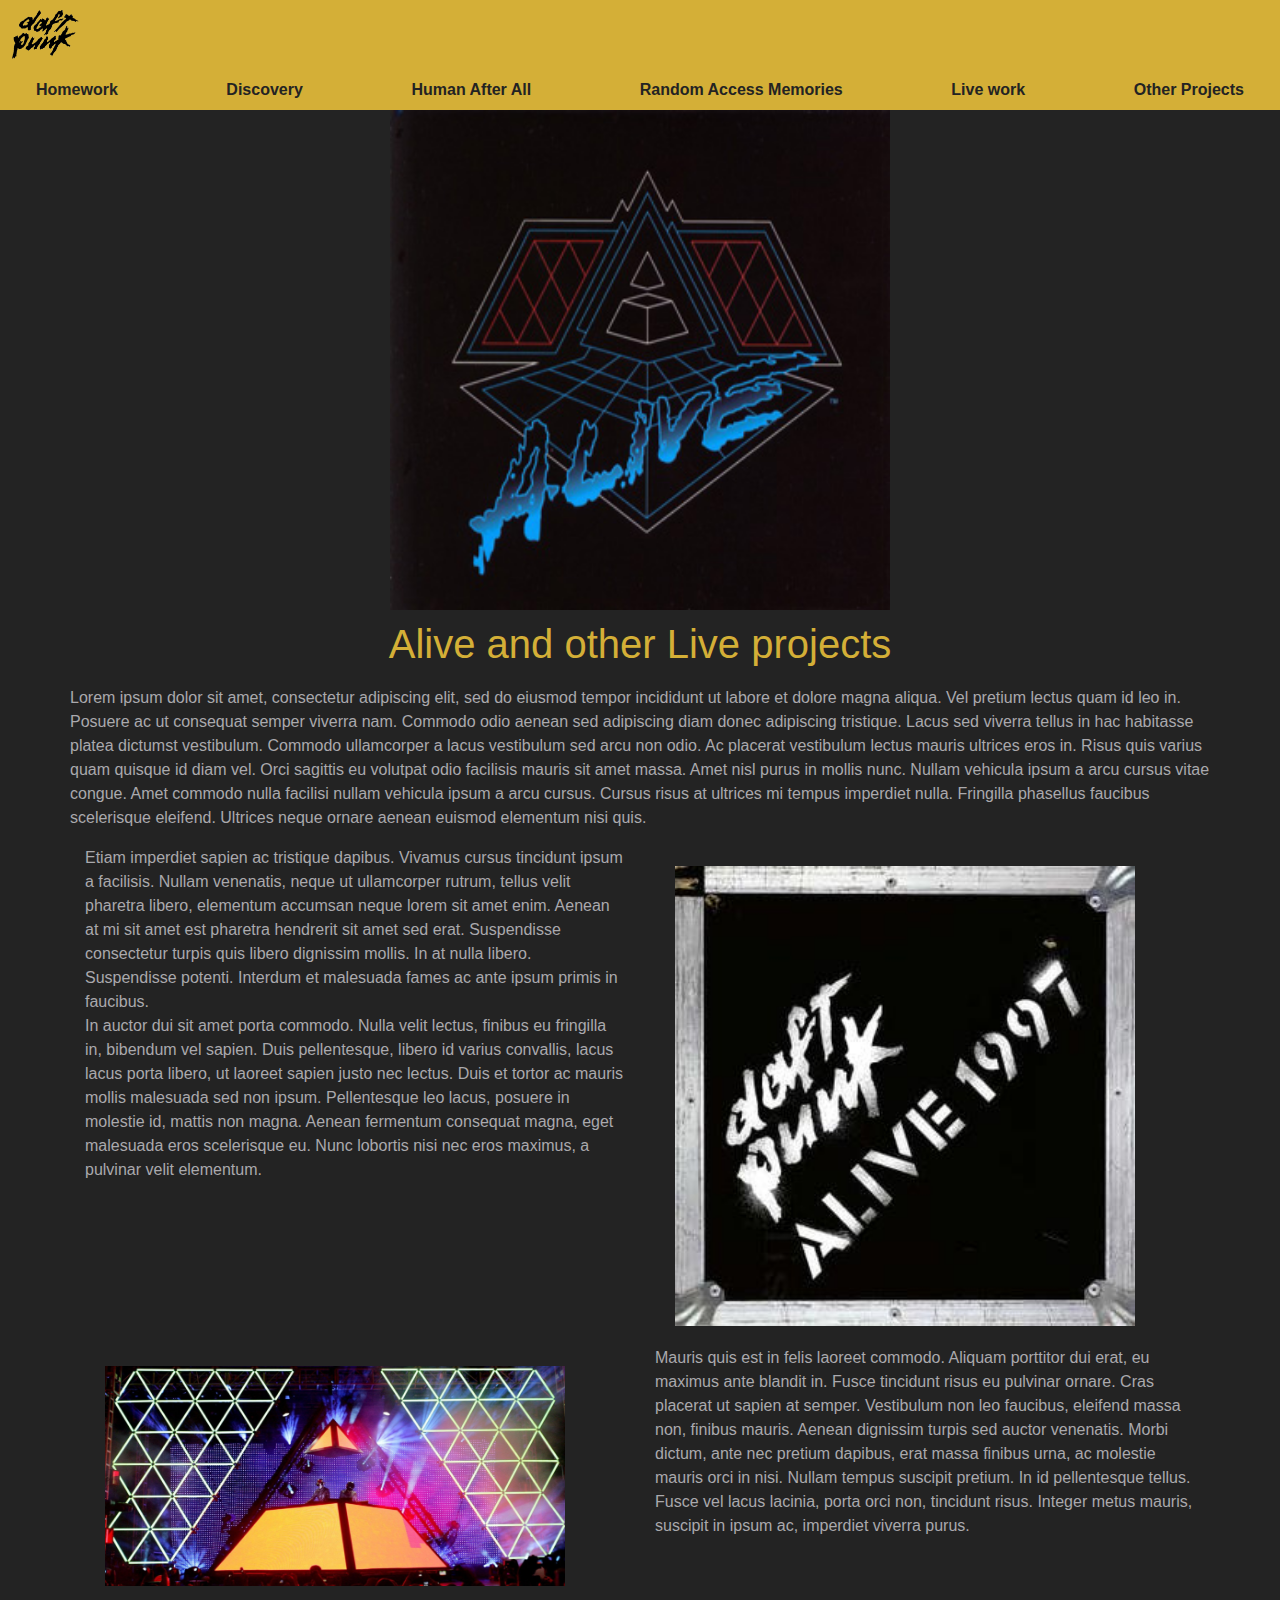
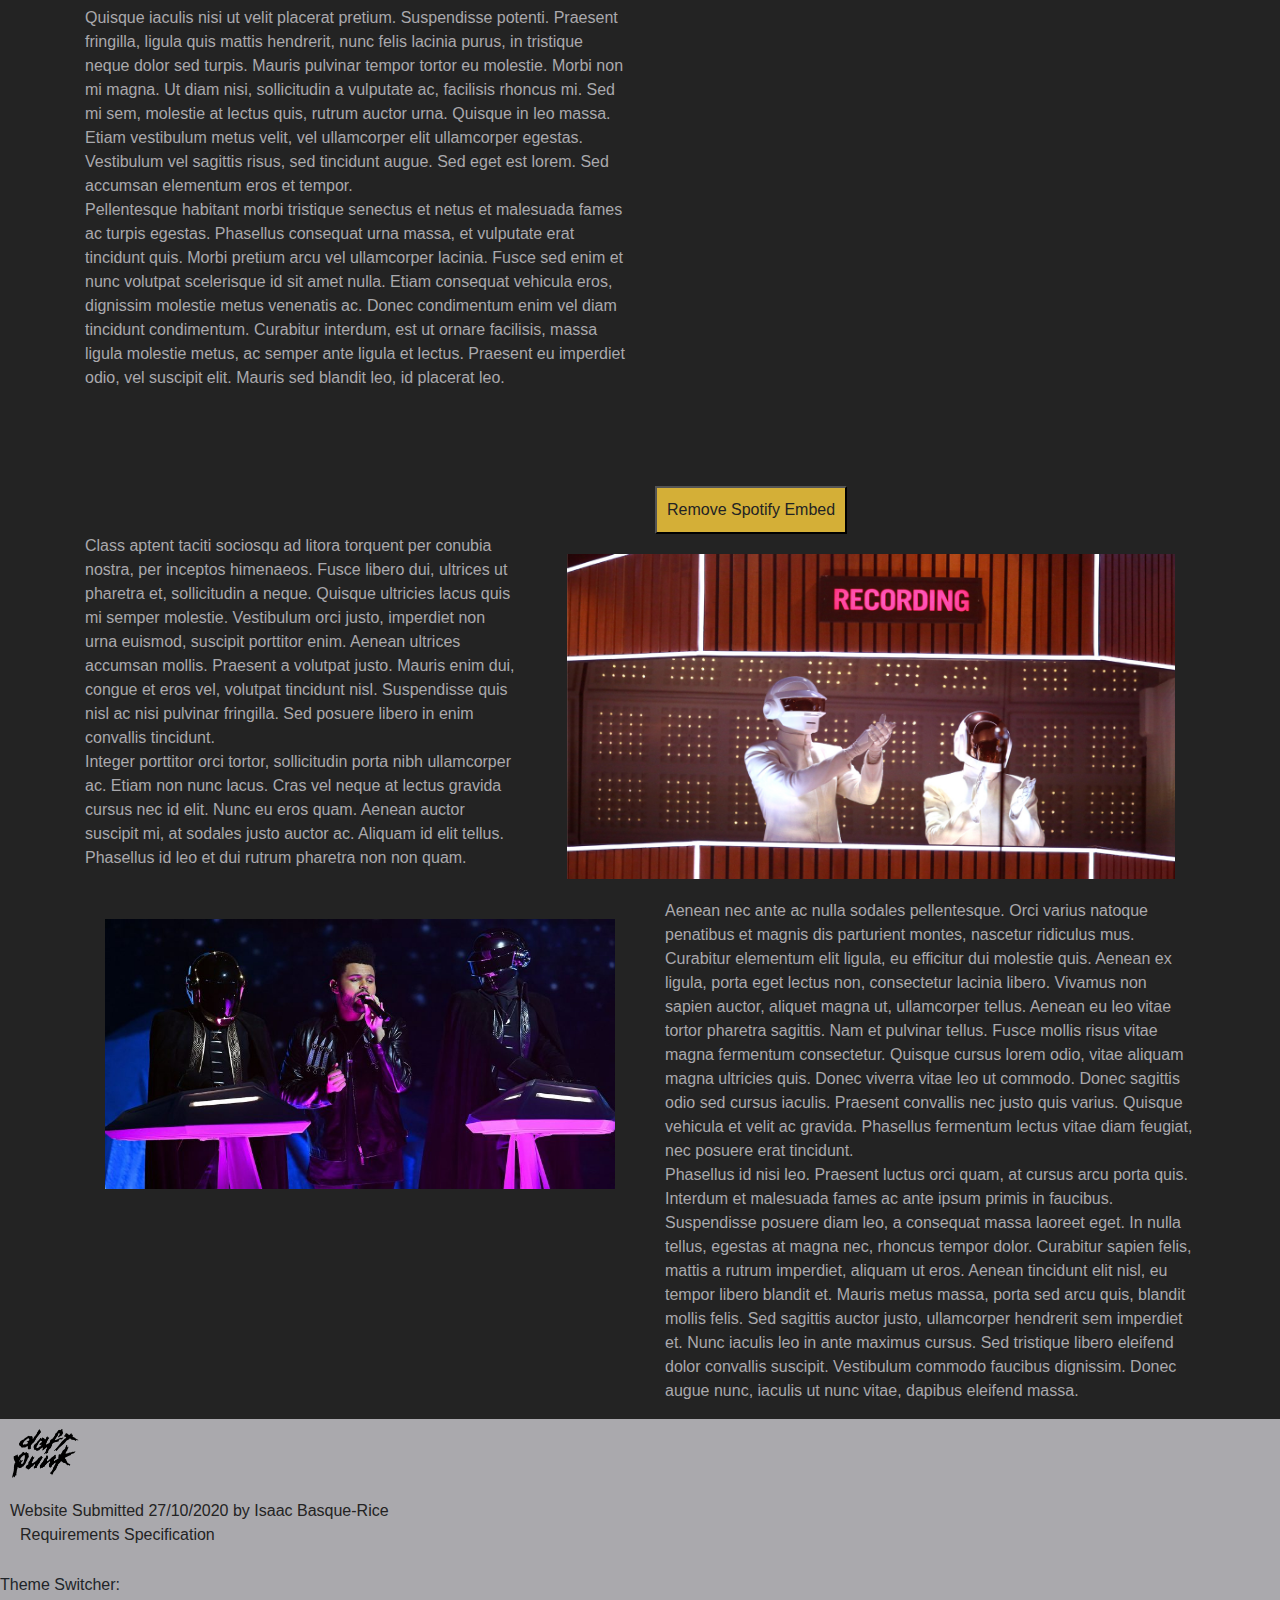
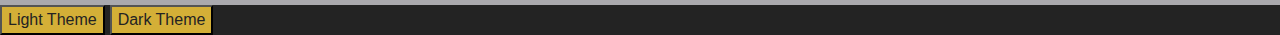
<file: pages/Live.html>
<!DOCTYPE html>

<html lang="en">
    <head>
        <meta charset="utf-8">
        <title>Live Projects  - Daft Punk</title>
        <meta name="description" content="Daft Punk fansite for CMP204 coursework">
        <meta name="viewport" content="width=device-width, initial-scale=1">
        <link rel="shortcut icon" href="../favicon.ico" type="image/x-icon">

        <!--Styles-->
        <link rel="stylesheet" 
            href="https://stackpath.bootstrapcdn.com/bootstrap/4.4.1/css/bootstrap.min.css" 
            integrity="sha384-Vkoo8x4CGsO3+Hhxv8T/Q5PaXtkKtu6ug5TOeNV6gBiFeWPGFN9MuhOf23Q9Ifjh" 
            crossorigin="anonymous">
        <link rel="stylesheet" href="../styles/mainStyle.css">

        <!--Scripts-->
        <script src="https://code.jquery.com/jquery-3.5.1.js" integrity="sha256-QWo7LDvxbWT2tbbQ97B53yJnYU3WhH/C8ycbRAkjPDc=" crossorigin="anonymous"></script>
        <script type="text/javascript" src="../scripts/iframeReplace.js"></script>
        <script type="text/javascript" src="../scripts/themeChange.js"></script>
    </head>
    <body>
        <header>
            <div class="logo">
                <a href="../index.html">
                    <!-- Guy-Manuel de Homem-Christo, Public domain, via Wikimedia Commons -->
                <img src="..\media\Logo\Daft_Punk_Logo_Black.png" alt="Daft Punk Logo" width="70px" height="50px" />
                </a>
            </div>
            <div class="navbar">
                <li><a href="Homework.html">Homework</a></li>
                <li><a href="Discovery.html">Discovery</a></li>
                <li><a href="HumanAfterAll.html">Human After All</a></li>
                <li><a href="RandomAccessMemories.html">Random Access Memories</a></li>
                <li><a href="Live.html">Live work</a></li>
                <li><a href="OtherProjects.html">Other Projects</a></li>
            </div>
        </header>
        <!-- Retrieved from: https://upload.wikimedia.org/wikipedia/en/4/49/Daft_Punk_Alive_2007.JPG -->
        <img src="../media/Live/Alive2007.jpg" alt="Alive 2007 Album Cover" width="500" height="500" class="cover-center"/>
        <div class="container">
            <h1>Alive and other Live projects</h1>
            <div class="row">
                <p>Lorem ipsum dolor sit amet, consectetur adipiscing elit, sed do eiusmod tempor incididunt ut labore et dolore magna aliqua. Vel pretium lectus quam id leo in. Posuere ac ut consequat semper viverra nam. Commodo odio aenean sed adipiscing diam donec adipiscing tristique. Lacus sed viverra tellus in hac habitasse platea dictumst vestibulum. Commodo ullamcorper a lacus vestibulum sed arcu non odio. Ac placerat vestibulum lectus mauris ultrices eros in. Risus quis varius quam quisque id diam vel. Orci sagittis eu volutpat odio facilisis mauris sit amet massa. Amet nisl purus in mollis nunc. Nullam vehicula ipsum a arcu cursus vitae congue. Amet commodo nulla facilisi nullam vehicula ipsum a arcu cursus. Cursus risus at ultrices mi tempus imperdiet nulla. Fringilla phasellus faucibus scelerisque eleifend. Ultrices neque ornare aenean euismod elementum nisi quis.</p>
            </div>
            <div class="row">
                <div class="col">
                    <p>Etiam imperdiet sapien ac tristique dapibus. Vivamus cursus tincidunt ipsum a facilisis. Nullam venenatis, neque ut ullamcorper rutrum, tellus velit pharetra libero, elementum accumsan neque lorem sit amet enim. Aenean at mi sit amet est pharetra hendrerit sit amet sed erat. Suspendisse consectetur turpis quis libero dignissim mollis. In at nulla libero. Suspendisse potenti. Interdum et malesuada fames ac ante ipsum primis in faucibus.
                    <br>
                    In auctor dui sit amet porta commodo. Nulla velit lectus, finibus eu fringilla in, bibendum vel sapien. Duis pellentesque, libero id varius convallis, lacus lacus porta libero, ut laoreet sapien justo nec lectus. Duis et tortor ac mauris mollis malesuada sed non ipsum. Pellentesque leo lacus, posuere in molestie id, mattis non magna. Aenean fermentum consequat magna, eget malesuada eros scelerisque eu. Nunc lobortis nisi nec eros maximus, a pulvinar velit elementum.</p>
                </div>
                <div class="col">
                    <!-- https://soundcloud.com/daftpunkofficialmusic -->
                    <img src="../media/Live/Alive1997.jpg" alt="Alive 1997 Album Cover" width="500" height="500"/>
                </div>
            </div>
            <div class="row">
                <div class="col">
                    <!-- https://www.sopitas.com/musica/estos-son-los-5-mejores-conciertos-historia-daft-punk/ -->
                    <img src="../media/Live/Pyramid.jpg" alt="Daft Punk performing Alive2007 live from their famous pyramid stage" width="500" height="259.5" />
                </div>
                <div class="col">
                    <p>Mauris quis est in felis laoreet commodo. Aliquam porttitor dui erat, eu maximus ante blandit in. Fusce tincidunt risus eu pulvinar ornare. Cras placerat ut sapien at semper. Vestibulum non leo faucibus, eleifend massa non, finibus mauris. Aenean dignissim turpis sed auctor venenatis. Morbi dictum, ante nec pretium dapibus, erat massa finibus urna, ac molestie mauris orci in nisi. Nullam tempus suscipit pretium. In id pellentesque tellus. Fusce vel lacus lacinia, porta orci non, tincidunt risus. Integer metus mauris, suscipit in ipsum ac, imperdiet viverra purus.</p>
                </div>
            </div>
            <div class="row">
                <div class="col">
                    <p>Quisque iaculis nisi ut velit placerat pretium. Suspendisse potenti. Praesent fringilla, ligula quis mattis hendrerit, nunc felis lacinia purus, in tristique neque dolor sed turpis. Mauris pulvinar tempor tortor eu molestie. Morbi non mi magna. Ut diam nisi, sollicitudin a vulputate ac, facilisis rhoncus mi. Sed mi sem, molestie at lectus quis, rutrum auctor urna. Quisque in leo massa. Etiam vestibulum metus velit, vel ullamcorper elit ullamcorper egestas. Vestibulum vel sagittis risus, sed tincidunt augue. Sed eget est lorem. Sed accumsan elementum eros et tempor.
                    <br>
                    Pellentesque habitant morbi tristique senectus et netus et malesuada fames ac turpis egestas. Phasellus consequat urna massa, et vulputate erat tincidunt quis. Morbi pretium arcu vel ullamcorper lacinia. Fusce sed enim et nunc volutpat scelerisque id sit amet nulla. Etiam consequat vehicula eros, dignissim molestie metus venenatis ac. Donec condimentum enim vel diam tincidunt condimentum. Curabitur interdum, est ut ornare facilisis, massa ligula molestie metus, ac semper ante ligula et lectus. Praesent eu imperdiet odio, vel suscipit elit. Mauris sed blandit leo, id placerat leo.</p>
                </div>
                <div class="col">
                    <iframe src="https://open.spotify.com/embed/album/3Bz2QPL8NLBn1d03jXtNkT" width="300" height="380" frameborder="0" allowtransparency="true" allow="encrypted-media"></iframe>                
                    <iframe src="https://open.spotify.com/embed/album/3Z7mPCcnwAzU7GtsRYf0HA" width="300" height="100" frameborder="0" allowtransparency="true" allow="encrypted-media"></iframe>
                    <button type="button" class="iframeSwitchButton" id="iframeSwitchButton" onclick="iframeSwitch()">Remove Spotify Embed</button>
                </div>
            </div>
            <div class="row">
                <div class="col">
                    <p>Class aptent taciti sociosqu ad litora torquent per conubia nostra, per inceptos himenaeos. Fusce libero dui, ultrices ut pharetra et, sollicitudin a neque. Quisque ultricies lacus quis mi semper molestie. Vestibulum orci justo, imperdiet non urna euismod, suscipit porttitor enim. Aenean ultrices accumsan mollis. Praesent a volutpat justo. Mauris enim dui, congue et eros vel, volutpat tincidunt nisl. Suspendisse quis nisl ac nisi pulvinar fringilla. Sed posuere libero in enim convallis tincidunt.
                    <br>
                    Integer porttitor orci tortor, sollicitudin porta nibh ullamcorper ac. Etiam non nunc lacus. Cras vel neque at lectus gravida cursus nec id elit. Nunc eu eros quam. Aenean auctor suscipit mi, at sodales justo auctor ac. Aliquam id elit tellus. Phasellus id leo et dui rutrum pharetra non non quam.</p>
                </div>
                <div class="col">
                    <!-- https://www.penccil.com/gallery.php?p=366510883261 -->
                    <img src="../media/Live/StevieWonderGrammys.jpg" alt="Daft Punk performing at the 2014 Grammys in white versions of their classic suits" width="648" height="365" />
                </div>
            </div>
            <div class="row">
                <div class="col">
                    <!-- https://www.youredm.com/2017/02/13/djs-react-grammys-2017/ -->
                    <img src="../media/Live/WeekndGrammys.jpg" alt="Daft Punk performing at the 2017 Grammys alongside Canadian artist The Weeknd" width="550" height="310" />
                </div>
                <div class="col">
                    <p>Aenean nec ante ac nulla sodales pellentesque. Orci varius natoque penatibus et magnis dis parturient montes, nascetur ridiculus mus. Curabitur elementum elit ligula, eu efficitur dui molestie quis. Aenean ex ligula, porta eget lectus non, consectetur lacinia libero. Vivamus non sapien auctor, aliquet magna ut, ullamcorper tellus. Aenean eu leo vitae tortor pharetra sagittis. Nam et pulvinar tellus. Fusce mollis risus vitae magna fermentum consectetur. Quisque cursus lorem odio, vitae aliquam magna ultricies quis. Donec viverra vitae leo ut commodo. Donec sagittis odio sed cursus iaculis. Praesent convallis nec justo quis varius. Quisque vehicula et velit ac gravida. Phasellus fermentum lectus vitae diam feugiat, nec posuere erat tincidunt.
                    <br>
                    Phasellus id nisi leo. Praesent luctus orci quam, at cursus arcu porta quis. Interdum et malesuada fames ac ante ipsum primis in faucibus. Suspendisse posuere diam leo, a consequat massa laoreet eget. In nulla tellus, egestas at magna nec, rhoncus tempor dolor. Curabitur sapien felis, mattis a rutrum imperdiet, aliquam ut eros. Aenean tincidunt elit nisl, eu tempor libero blandit et. Mauris metus massa, porta sed arcu quis, blandit mollis felis. Sed sagittis auctor justo, ullamcorper hendrerit sem imperdiet et. Nunc iaculis leo in ante maximus cursus. Sed tristique libero eleifend dolor convallis suscipit. Vestibulum commodo faucibus dignissim. Donec augue nunc, iaculis ut nunc vitae, dapibus eleifend massa.</p>
                </div>
            </div>
        </div>
                <footer>
            <div class="logo">
                <!--  -->
                <img src="..\media\Logo\Daft_Punk_Logo_Black.png" alt="Daft Punk Logo" width="70px" height="50px" /> <br>
            </div>
            <p>Website Submitted 27/10/2020 by Isaac Basque-Rice <br>
            <a href="req.html">Requirements Specification</a>
            <div class="themeSwitchButtonDiv">
                <label>Theme Switcher:</label> 
                <br>
                <button type="button" class="themeSwitchButton" id="themeSwitchLight" onclick="ChangeThemeLight()">Light Theme</button>
                <button type="button" class="themeSwitchButton" id="themeSwitchDark" onclick="ChangeThemeDark()">Dark Theme</button>
            </div>
        </footer>
    </body>
</html>
</file>
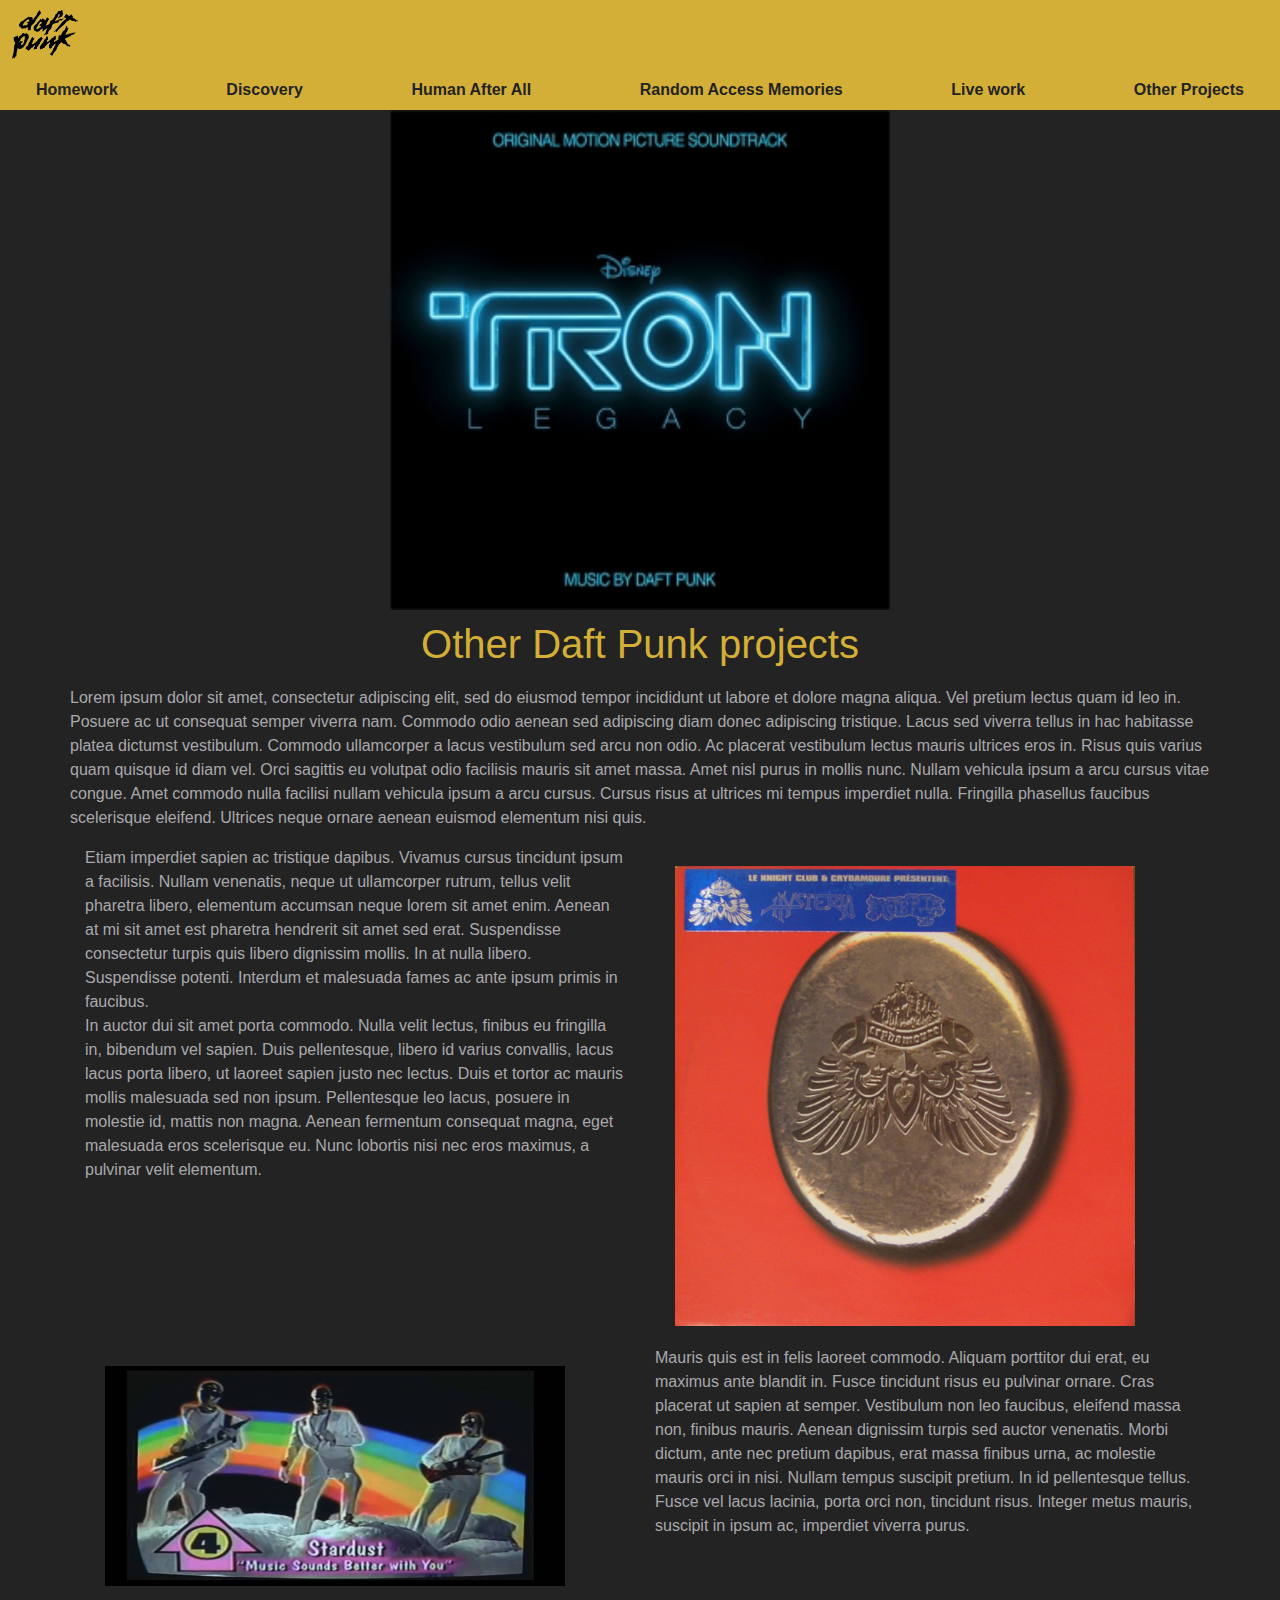
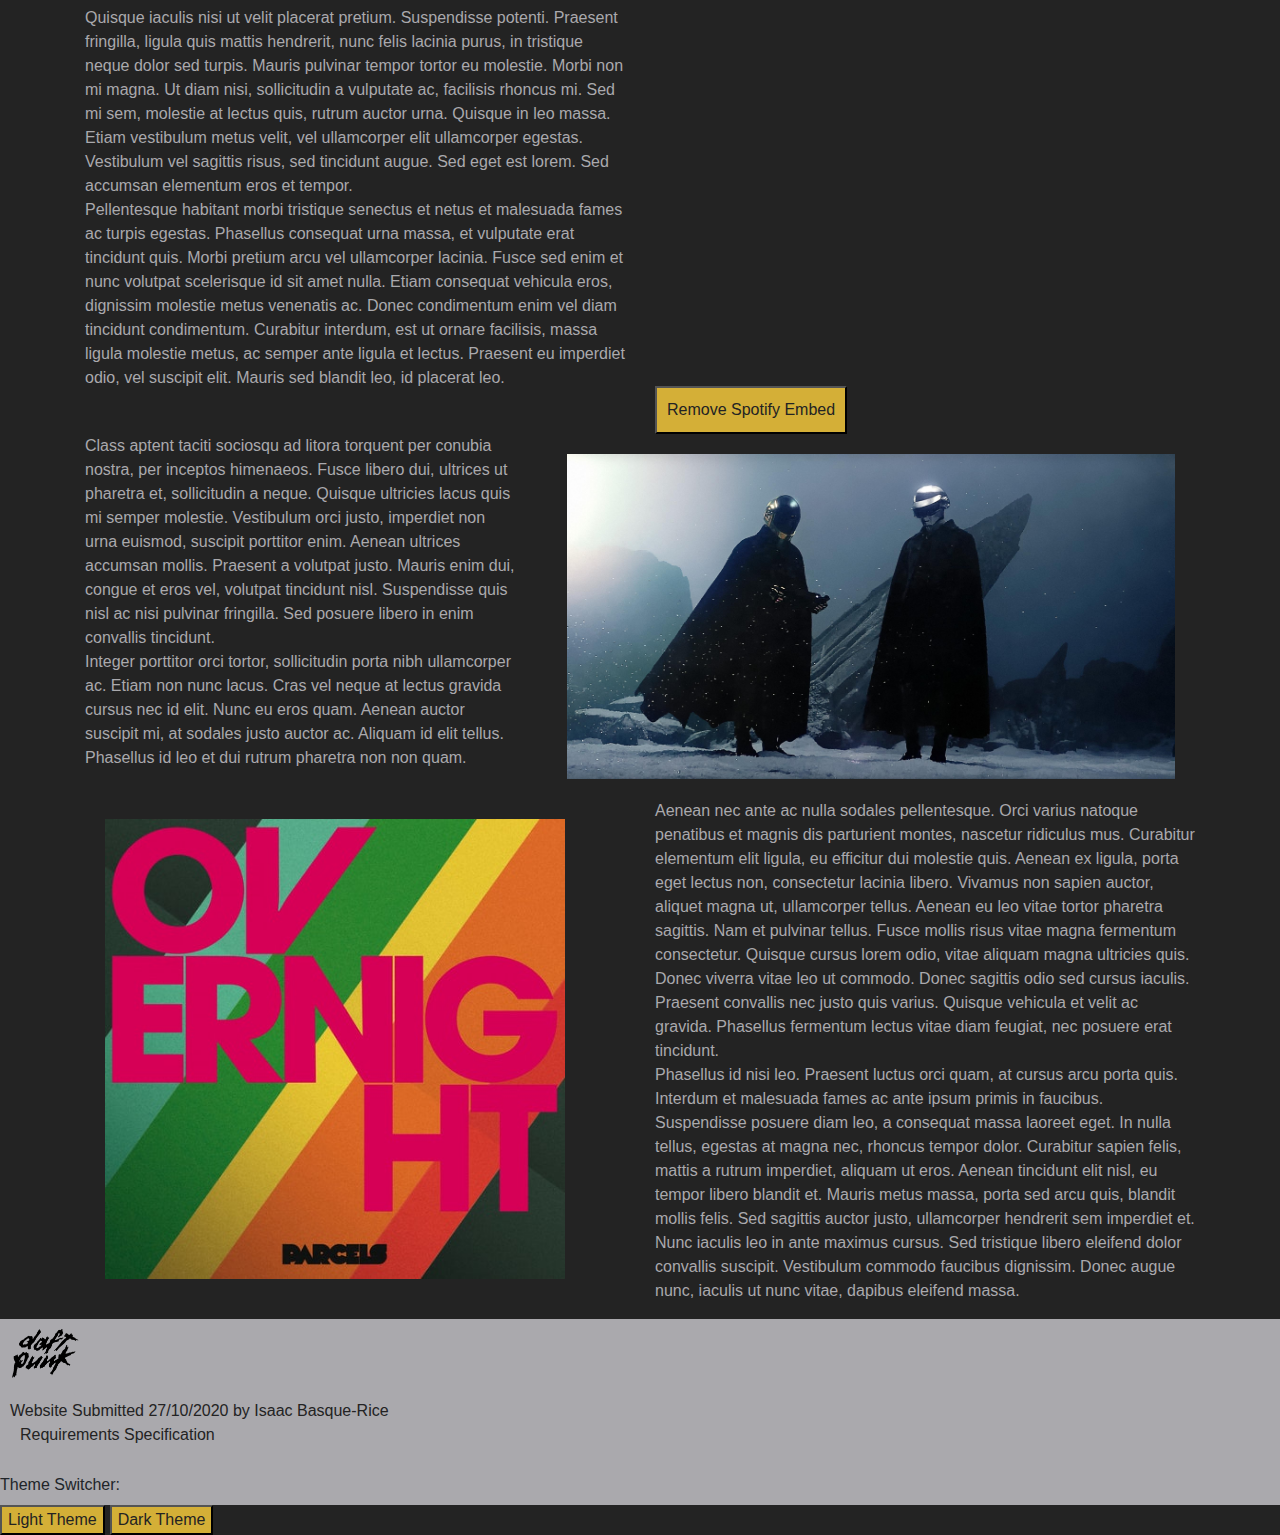
<file: pages/OtherProjects.html>
<!DOCTYPE html>

<html lang="en">
    <head>
        <meta charset="utf-8">
        <title>Collaborations and other projects - Daft Punk</title>
        <meta name="description" content="Daft Punk fansite for CMP204 coursework">
        <meta name="viewport" content="width=device-width, initial-scale=1">
        <link rel="shortcut icon" href="../favicon.ico" type="image/x-icon">

        <!--Styles-->
        <link rel="stylesheet" 
            href="https://stackpath.bootstrapcdn.com/bootstrap/4.4.1/css/bootstrap.min.css" 
            integrity="sha384-Vkoo8x4CGsO3+Hhxv8T/Q5PaXtkKtu6ug5TOeNV6gBiFeWPGFN9MuhOf23Q9Ifjh" 
            crossorigin="anonymous">
        <link rel="stylesheet" href="../styles/mainStyle.css">

        <!--Scripts-->
        <script src="https://code.jquery.com/jquery-3.5.1.js" integrity="sha256-QWo7LDvxbWT2tbbQ97B53yJnYU3WhH/C8ycbRAkjPDc=" crossorigin="anonymous"></script>
        <script type="text/javascript" src="../scripts/iframeReplace.js"></script>
        <script type="text/javascript" src="../scripts/themeChange.js"></script>
    </head>
    <body>
        <header>
            <div class="logo">
                <a href="../index.html">
                    <!-- Guy-Manuel de Homem-Christo, Public domain, via Wikimedia Commons -->
                <img src="..\media\Logo\Daft_Punk_Logo_Black.png" alt="Daft Punk Logo" width="70px" height="50px" />
                </a>
            </div>
            <div class="navbar">
                <li><a href="Homework.html">Homework</a></li>
                <li><a href="Discovery.html">Discovery</a></li>
                <li><a href="HumanAfterAll.html">Human After All</a></li>
                <li><a href="RandomAccessMemories.html">Random Access Memories</a></li>
                <li><a href="Live.html">Live work</a></li>
                <li><a href="OtherProjects.html">Other Projects</a></li>
            </div>
        </header>
        <!-- Retrieved from: https://upload.wikimedia.org/wikipedia/en/3/39/Tron_Legacy_Soundtrack.jpg -->
        <img src="../media/Other/Tron.jpg" alt="Tron: Legacy Original Soundtrack Album Cover" width="500" height="500" class="cover-center"/>
        <div class="container">
            <h1>Other Daft Punk projects</h1>
            <div class="row">
                <p>Lorem ipsum dolor sit amet, consectetur adipiscing elit, sed do eiusmod tempor incididunt ut labore et dolore magna aliqua. Vel pretium lectus quam id leo in. Posuere ac ut consequat semper viverra nam. Commodo odio aenean sed adipiscing diam donec adipiscing tristique. Lacus sed viverra tellus in hac habitasse platea dictumst vestibulum. Commodo ullamcorper a lacus vestibulum sed arcu non odio. Ac placerat vestibulum lectus mauris ultrices eros in. Risus quis varius quam quisque id diam vel. Orci sagittis eu volutpat odio facilisis mauris sit amet massa. Amet nisl purus in mollis nunc. Nullam vehicula ipsum a arcu cursus vitae congue. Amet commodo nulla facilisi nullam vehicula ipsum a arcu cursus. Cursus risus at ultrices mi tempus imperdiet nulla. Fringilla phasellus faucibus scelerisque eleifend. Ultrices neque ornare aenean euismod elementum nisi quis.</p>
            </div>
            <div class="row">
                <div class="col">
                    <p>Etiam imperdiet sapien ac tristique dapibus. Vivamus cursus tincidunt ipsum a facilisis. Nullam venenatis, neque ut ullamcorper rutrum, tellus velit pharetra libero, elementum accumsan neque lorem sit amet enim. Aenean at mi sit amet est pharetra hendrerit sit amet sed erat. Suspendisse consectetur turpis quis libero dignissim mollis. In at nulla libero. Suspendisse potenti. Interdum et malesuada fames ac ante ipsum primis in faucibus.
                    <br>
                    In auctor dui sit amet porta commodo. Nulla velit lectus, finibus eu fringilla in, bibendum vel sapien. Duis pellentesque, libero id varius convallis, lacus lacus porta libero, ut laoreet sapien justo nec lectus. Duis et tortor ac mauris mollis malesuada sed non ipsum. Pellentesque leo lacus, posuere in molestie id, mattis non magna. Aenean fermentum consequat magna, eget malesuada eros scelerisque eu. Nunc lobortis nisi nec eros maximus, a pulvinar velit elementum.</p>
                </div>
                <div class="col">
                    <!-- discogs.com/Le-Knight-Club-Hysteria/release/3098 -->
                    <img src="../media/Other/LeKnightClub.jpg" alt="Le Knight Club Album Cover" width="500" height="500"/>
                </div>
            </div>
            <div class="row">
                <div class="col">
                    <!-- https://909originals.com/2019/07/20/how-a-1981-hit-for-chaka-khan-powered-stardusts-music-sounds-better-with-you-july-1998/ -->
                    <img src="../media/Other/MusicSoundsBetterWithYou.jpg" alt="Music Sounds Better With You music video still" width="500" height="259.5" />
                </div>
                <div class="col">
                    <p>Mauris quis est in felis laoreet commodo. Aliquam porttitor dui erat, eu maximus ante blandit in. Fusce tincidunt risus eu pulvinar ornare. Cras placerat ut sapien at semper. Vestibulum non leo faucibus, eleifend massa non, finibus mauris. Aenean dignissim turpis sed auctor venenatis. Morbi dictum, ante nec pretium dapibus, erat massa finibus urna, ac molestie mauris orci in nisi. Nullam tempus suscipit pretium. In id pellentesque tellus. Fusce vel lacus lacinia, porta orci non, tincidunt risus. Integer metus mauris, suscipit in ipsum ac, imperdiet viverra purus.</p>
                </div>
            </div>
            <div class="row">
                <div class="col">
                    <p>Quisque iaculis nisi ut velit placerat pretium. Suspendisse potenti. Praesent fringilla, ligula quis mattis hendrerit, nunc felis lacinia purus, in tristique neque dolor sed turpis. Mauris pulvinar tempor tortor eu molestie. Morbi non mi magna. Ut diam nisi, sollicitudin a vulputate ac, facilisis rhoncus mi. Sed mi sem, molestie at lectus quis, rutrum auctor urna. Quisque in leo massa. Etiam vestibulum metus velit, vel ullamcorper elit ullamcorper egestas. Vestibulum vel sagittis risus, sed tincidunt augue. Sed eget est lorem. Sed accumsan elementum eros et tempor.
                    <br>
                    Pellentesque habitant morbi tristique senectus et netus et malesuada fames ac turpis egestas. Phasellus consequat urna massa, et vulputate erat tincidunt quis. Morbi pretium arcu vel ullamcorper lacinia. Fusce sed enim et nunc volutpat scelerisque id sit amet nulla. Etiam consequat vehicula eros, dignissim molestie metus venenatis ac. Donec condimentum enim vel diam tincidunt condimentum. Curabitur interdum, est ut ornare facilisis, massa ligula molestie metus, ac semper ante ligula et lectus. Praesent eu imperdiet odio, vel suscipit elit. Mauris sed blandit leo, id placerat leo.</p>
                </div>
                <div class="col">
                    <iframe src="https://open.spotify.com/embed/playlist/6Z8R4FZzNayv3Pv6jmheGA" width="300" height="380" frameborder="0" allowtransparency="true" allow="encrypted-media"></iframe>
                    <button type="button" class="iframeSwitchButton" id="iframeSwitchButton" onclick="iframeSwitch()">Remove Spotify Embed</button>
                </div>
            </div>
            <div class="row">
                <div class="col">
                    <p>Class aptent taciti sociosqu ad litora torquent per conubia nostra, per inceptos himenaeos. Fusce libero dui, ultrices ut pharetra et, sollicitudin a neque. Quisque ultricies lacus quis mi semper molestie. Vestibulum orci justo, imperdiet non urna euismod, suscipit porttitor enim. Aenean ultrices accumsan mollis. Praesent a volutpat justo. Mauris enim dui, congue et eros vel, volutpat tincidunt nisl. Suspendisse quis nisl ac nisi pulvinar fringilla. Sed posuere libero in enim convallis tincidunt.
                    <br>
                    Integer porttitor orci tortor, sollicitudin porta nibh ullamcorper ac. Etiam non nunc lacus. Cras vel neque at lectus gravida cursus nec id elit. Nunc eu eros quam. Aenean auctor suscipit mi, at sodales justo auctor ac. Aliquam id elit tellus. Phasellus id leo et dui rutrum pharetra non non quam.</p>
                </div>
                <div class="col">
                    <!-- https://www.reddit.com/r/DaftPunk/comments/5yknr0/made_a_wallpaper_from_the_ific_video/ -->
                    <img src="../media/Other/IFeelItComing.jpg" alt="A still from the music video for I Feel It Coming, the band's Collaboration with The Weeknd" width="648" height="365" />
                </div>
            </div>
            <div class="row">
                <div class="col">
                    <!-- https://www.music-bazaar.com/world-music/album/1455629/Overnight-Single/?lfs=ru -->
                    <img src="../media/Other/ParcelsOvernight.jpeg" alt="Cover for the Parcels single Overnight, which Daft Punk produced" width="500" height="500" />
                </div>
                <div class="col">
                    <p>Aenean nec ante ac nulla sodales pellentesque. Orci varius natoque penatibus et magnis dis parturient montes, nascetur ridiculus mus. Curabitur elementum elit ligula, eu efficitur dui molestie quis. Aenean ex ligula, porta eget lectus non, consectetur lacinia libero. Vivamus non sapien auctor, aliquet magna ut, ullamcorper tellus. Aenean eu leo vitae tortor pharetra sagittis. Nam et pulvinar tellus. Fusce mollis risus vitae magna fermentum consectetur. Quisque cursus lorem odio, vitae aliquam magna ultricies quis. Donec viverra vitae leo ut commodo. Donec sagittis odio sed cursus iaculis. Praesent convallis nec justo quis varius. Quisque vehicula et velit ac gravida. Phasellus fermentum lectus vitae diam feugiat, nec posuere erat tincidunt.
                    <br>
                    Phasellus id nisi leo. Praesent luctus orci quam, at cursus arcu porta quis. Interdum et malesuada fames ac ante ipsum primis in faucibus. Suspendisse posuere diam leo, a consequat massa laoreet eget. In nulla tellus, egestas at magna nec, rhoncus tempor dolor. Curabitur sapien felis, mattis a rutrum imperdiet, aliquam ut eros. Aenean tincidunt elit nisl, eu tempor libero blandit et. Mauris metus massa, porta sed arcu quis, blandit mollis felis. Sed sagittis auctor justo, ullamcorper hendrerit sem imperdiet et. Nunc iaculis leo in ante maximus cursus. Sed tristique libero eleifend dolor convallis suscipit. Vestibulum commodo faucibus dignissim. Donec augue nunc, iaculis ut nunc vitae, dapibus eleifend massa.</p>
                </div>
            </div>
        </div>
                <footer>
            <div class="logo">
                <img src="..\media\Logo\Daft_Punk_Logo_Black.png" alt="Daft Punk Logo" width="70px" height="50px" /> <br>
            </div>
            <p>Website Submitted 27/10/2020 by Isaac Basque-Rice <br>
            <a href="req.html">Requirements Specification</a>
            <div class="themeSwitchButtonDiv">
                <label>Theme Switcher:</label> 
                <br>
                <button type="button" class="themeSwitchButton" id="themeSwitchLight" onclick="ChangeThemeLight()">Light Theme</button>
                <button type="button" class="themeSwitchButton" id="themeSwitchDark" onclick="ChangeThemeDark()">Dark Theme</button>
            </div>
        </footer>
    </body>
</html>
</file>
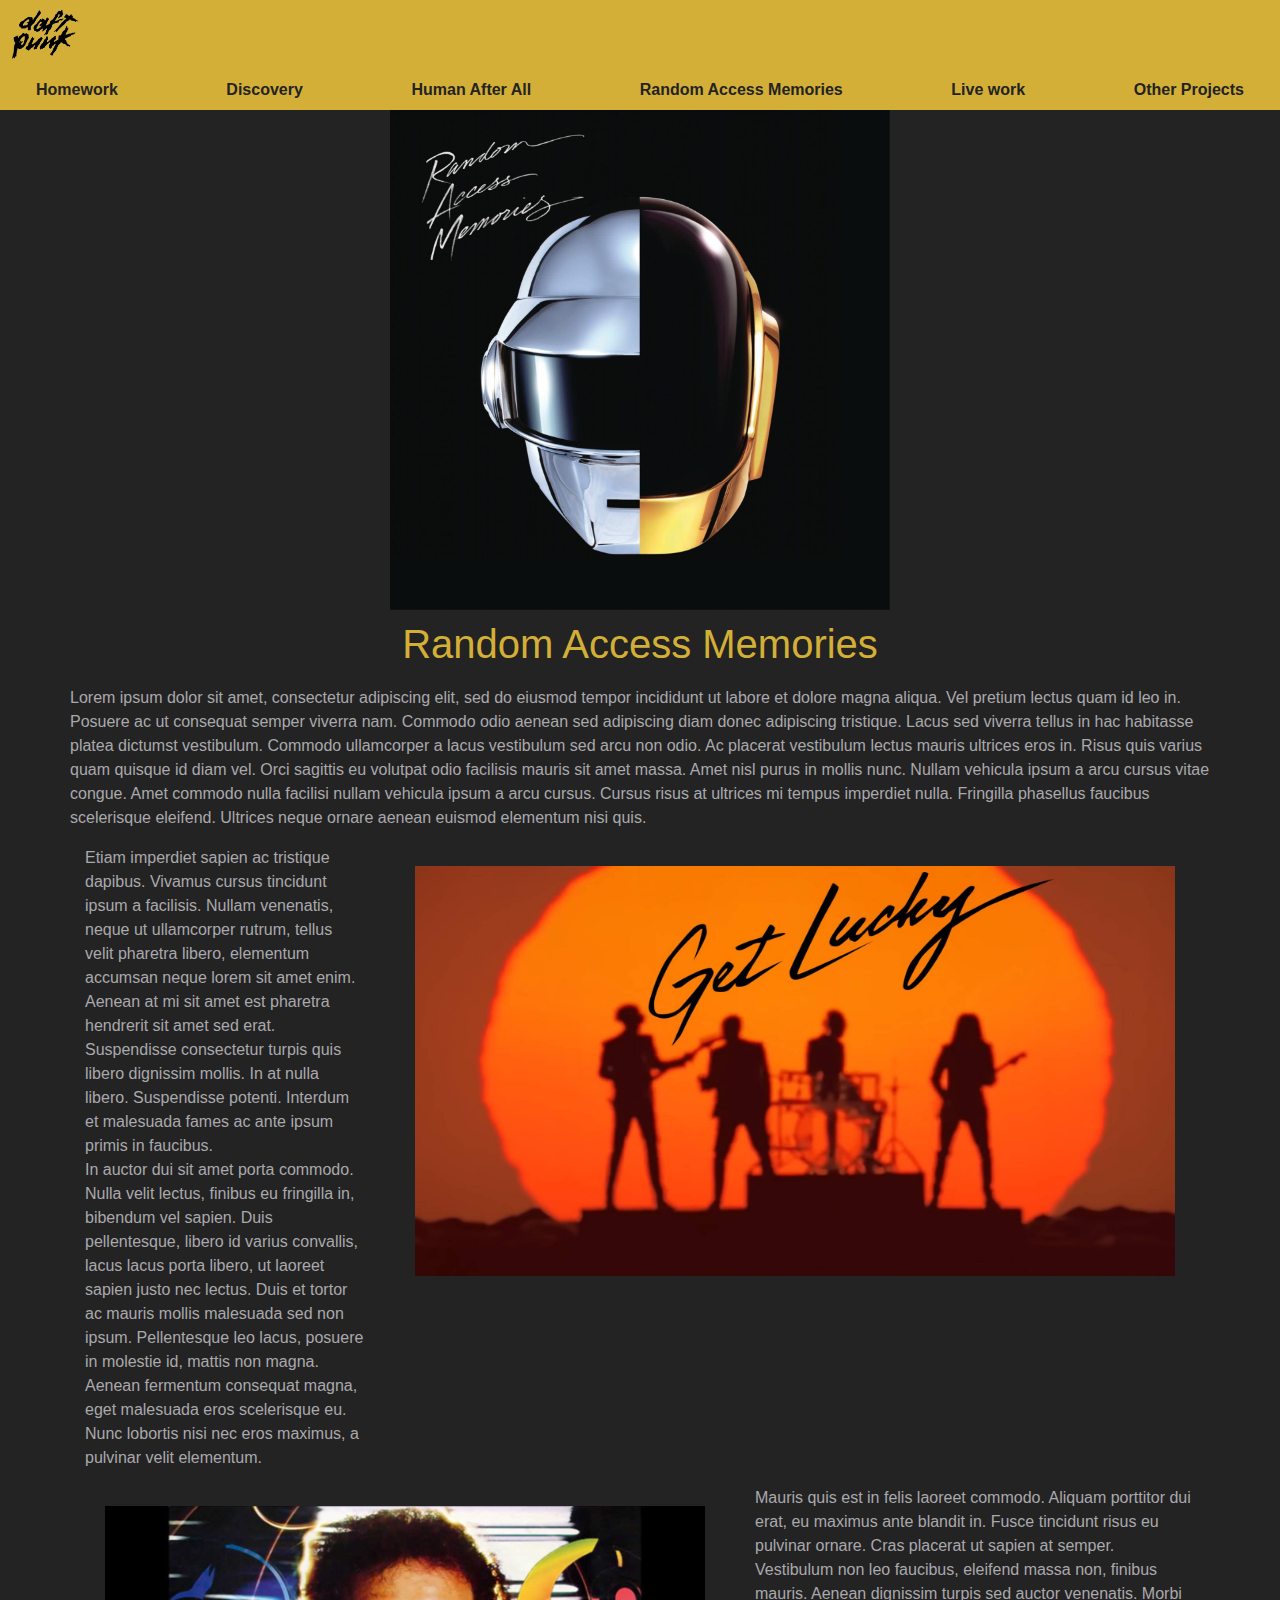
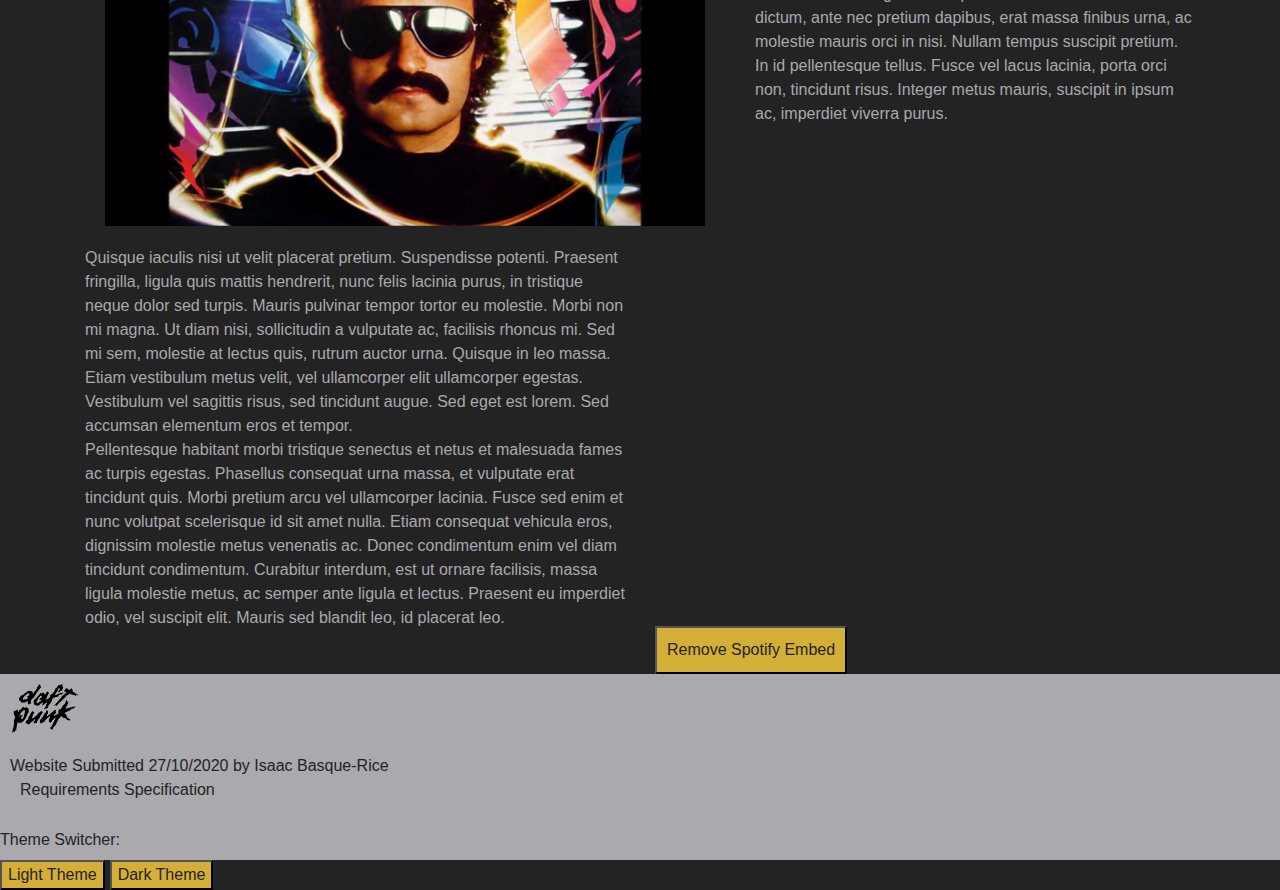
<file: pages/RandomAccessMemories.html>
<!DOCTYPE html>

<html lang="en">
    <head>
        <meta charset="utf-8">
        <title>Random Access Memories - Daft Punk</title>
        <meta name="description" content="Daft Punk fansite for CMP204 coursework">
        <meta name="viewport" content="width=device-width, initial-scale=1">
        <link rel="shortcut icon" href="../favicon.ico" type="image/x-icon">

        <!--Styles-->
        <link rel="stylesheet" 
            href="https://stackpath.bootstrapcdn.com/bootstrap/4.4.1/css/bootstrap.min.css" 
            integrity="sha384-Vkoo8x4CGsO3+Hhxv8T/Q5PaXtkKtu6ug5TOeNV6gBiFeWPGFN9MuhOf23Q9Ifjh" 
            crossorigin="anonymous">
        <link rel="stylesheet" href="../styles/mainStyle.css">

        <!--Scripts-->
        <script src="https://code.jquery.com/jquery-3.5.1.js" integrity="sha256-QWo7LDvxbWT2tbbQ97B53yJnYU3WhH/C8ycbRAkjPDc=" crossorigin="anonymous"></script>
        <script type="text/javascript" src="../scripts/iframeReplace.js"></script>
        <script type="text/javascript" src="../scripts/themeChange.js"></script>
    </head>
    <body>
        <header>
            <div class="logo">
                <a href="../index.html">
                    <!-- Guy-Manuel de Homem-Christo, Public domain, via Wikimedia Commons -->
                    <img src="../media/Logo/Daft_Punk_Logo_Black.png" alt="Daft Punk Logo" width="70px" height="50px" />
                </a>
            </div>
            <div class="navbar">
                <li><a href="Homework.html">Homework</a></li>
                <li><a href="Discovery.html">Discovery</a></li>
                <li><a href="HumanAfterAll.html">Human After All</a></li>
                <li><a href="RandomAccessMemories.html">Random Access Memories</a></li>
                <li><a href="Live.html">Live work</a></li>
                <li><a href="OtherProjects.html">Other Projects</a></li>
            </div>
        </header>
        <!-- Retrieved from: https://upload.wikimedia.org/wikipedia/en/a/a7/Random_Access_Memories.jpg -->
        <img src="../media/RandomAccessMemories/RandomAccessMemories.jpg" alt="Random Random Access Memories Album Cover" width="500" height="500" class="cover-center"/>
        <div class="container">
            <h1>Random Access Memories</h1>
            <div class="row">
                <p>Lorem ipsum dolor sit amet, consectetur adipiscing elit, sed do eiusmod tempor incididunt ut labore et dolore magna aliqua. Vel pretium lectus quam id leo in. Posuere ac ut consequat semper viverra nam. Commodo odio aenean sed adipiscing diam donec adipiscing tristique. Lacus sed viverra tellus in hac habitasse platea dictumst vestibulum. Commodo ullamcorper a lacus vestibulum sed arcu non odio. Ac placerat vestibulum lectus mauris ultrices eros in. Risus quis varius quam quisque id diam vel. Orci sagittis eu volutpat odio facilisis mauris sit amet massa. Amet nisl purus in mollis nunc. Nullam vehicula ipsum a arcu cursus vitae congue. Amet commodo nulla facilisi nullam vehicula ipsum a arcu cursus. Cursus risus at ultrices mi tempus imperdiet nulla. Fringilla phasellus faucibus scelerisque eleifend. Ultrices neque ornare aenean euismod elementum nisi quis.</p>
            </div>
            <div class="row">
                <div class="col">
                    <p>Etiam imperdiet sapien ac tristique dapibus. Vivamus cursus tincidunt ipsum a facilisis. Nullam venenatis, neque ut ullamcorper rutrum, tellus velit pharetra libero, elementum accumsan neque lorem sit amet enim. Aenean at mi sit amet est pharetra hendrerit sit amet sed erat. Suspendisse consectetur turpis quis libero dignissim mollis. In at nulla libero. Suspendisse potenti. Interdum et malesuada fames ac ante ipsum primis in faucibus.
                    <br>
                    In auctor dui sit amet porta commodo. Nulla velit lectus, finibus eu fringilla in, bibendum vel sapien. Duis pellentesque, libero id varius convallis, lacus lacus porta libero, ut laoreet sapien justo nec lectus. Duis et tortor ac mauris mollis malesuada sed non ipsum. Pellentesque leo lacus, posuere in molestie id, mattis non magna. Aenean fermentum consequat magna, eget malesuada eros scelerisque eu. Nunc lobortis nisi nec eros maximus, a pulvinar velit elementum.</p>
                </div>
                <div class="col">
                    <!-- https://musicandrock.com/page/4/ -->
                    <img src="../media/RandomAccessMemories/GetLucky.jpg" alt="Advertising image for Get Lucky, lead single off the album" width="800" height="450" />
                </div>
            </div>
            <div class="row">
                <div class="col">
                    <!-- https://boingboing.net/2016/03/18/giorgio-moroder-from-donna-su.html -->
                    <img src="../media/RandomAccessMemories/Giorgio.jpg" alt="Giovanni Giorgio Moroder, famed producer and subject of the song Giorgio by Moroder" width="640" height="360" />
                </div>
                <div class="col">
                    <p>Mauris quis est in felis laoreet commodo. Aliquam porttitor dui erat, eu maximus ante blandit in. Fusce tincidunt risus eu pulvinar ornare. Cras placerat ut sapien at semper. Vestibulum non leo faucibus, eleifend massa non, finibus mauris. Aenean dignissim turpis sed auctor venenatis. Morbi dictum, ante nec pretium dapibus, erat massa finibus urna, ac molestie mauris orci in nisi. Nullam tempus suscipit pretium. In id pellentesque tellus. Fusce vel lacus lacinia, porta orci non, tincidunt risus. Integer metus mauris, suscipit in ipsum ac, imperdiet viverra purus.</p>
                </div>
            </div>
            <div class="row">
                <div class="col">
                    <p>Quisque iaculis nisi ut velit placerat pretium. Suspendisse potenti. Praesent fringilla, ligula quis mattis hendrerit, nunc felis lacinia purus, in tristique neque dolor sed turpis. Mauris pulvinar tempor tortor eu molestie. Morbi non mi magna. Ut diam nisi, sollicitudin a vulputate ac, facilisis rhoncus mi. Sed mi sem, molestie at lectus quis, rutrum auctor urna. Quisque in leo massa. Etiam vestibulum metus velit, vel ullamcorper elit ullamcorper egestas. Vestibulum vel sagittis risus, sed tincidunt augue. Sed eget est lorem. Sed accumsan elementum eros et tempor.
                    <br>
                    Pellentesque habitant morbi tristique senectus et netus et malesuada fames ac turpis egestas. Phasellus consequat urna massa, et vulputate erat tincidunt quis. Morbi pretium arcu vel ullamcorper lacinia. Fusce sed enim et nunc volutpat scelerisque id sit amet nulla. Etiam consequat vehicula eros, dignissim molestie metus venenatis ac. Donec condimentum enim vel diam tincidunt condimentum. Curabitur interdum, est ut ornare facilisis, massa ligula molestie metus, ac semper ante ligula et lectus. Praesent eu imperdiet odio, vel suscipit elit. Mauris sed blandit leo, id placerat leo.</p>
                </div>
                <div class="col">
                    <iframe src="https://open.spotify.com/embed/album/4m2880jivSbbyEGAKfITCa" width="300" height="380" frameborder="0" allowtransparency="true" allow="encrypted-media"></iframe>
                    <button type="button" class="iframeSwitchButton" id="iframeSwitchButton" onclick="iframeSwitch()">Remove Spotify Embed</button>
                </div>
            </div>
        </div>
                <footer>
            <div class="logo">
                <!-- Guy-Manuel de Homem-Christo, Public domain, via Wikimedia Commons -->
                <img src="..\media\Logo\Daft_Punk_Logo_Black.png" alt="Daft Punk Logo" width="70px" height="50px" /> <br>
            </div>
            <p>Website Submitted 27/10/2020 by Isaac Basque-Rice <br>
            <a href="req.html">Requirements Specification</a>
            <div class="themeSwitchButtonDiv">
                <label>Theme Switcher:</label> 
                <br>
                <button type="button" class="themeSwitchButton" id="themeSwitchLight" onclick="ChangeThemeLight()">Light Theme</button>
                <button type="button" class="themeSwitchButton" id="themeSwitchDark" onclick="ChangeThemeDark()">Dark Theme</button>
            </div>
        </footer>
    </body>
</html>
</file>
<file: styles/mainStyle.css>
:root {
    --background: #232323; /* for the header */
    --h: #D4AF37; /* For h tags and other important text */
    --p: #AAA9AD; /* For p tags and other less important text */
    --alt-p: #232323; /* for text elements that need to be different */
    --header: #D4AF37; /* for the header */
    --footer: #AAA9AD; /* for the footer */
}

body {
    background-color: var(--background);
    font-family: Helvetica,Arial,sans-serif;
}

h1, h2, h3 {
    color: var(--h);
    padding: 10px;
}

p {
    color: var(--p);
}

a {
    color: var(--h);
    padding-bottom: 20px;
}

a:hover {
    color: var(--p);
}

header {
    background-color: var(--header);
    padding: 0;
    margin: 0;
    width: 100%;
}

li {
    display: inline;
}

li a {
    height: auto;
    padding: 7px 20px;
    text-decoration: none;
    color: var(--background);
    font-weight: 900;
}

li a:hover {
    background-color: var(--p);
    color: var(--background);
}

ul {
    list-style-type: none;
    margin: 0;
    padding: 0;
    overflow: hidden;
}

button {
    background-color: var(--header);
    color: #232323;
    display: inline-block;
}

.themeSwitchButton {
    float:left;
    margin-right:5px;
}

.themeSwitchButtonDiv #themeSwitchLight:hover {
    background-color: #AAA9AD;
    color: #232323;
}

.themeSwitchButtonDiv #themeSwitchDark:hover {
    background-color: #232323;
    color: #AAA9AD;
}

.iframeSwitchButton {
    margin: auto;
    padding: 10px;
}

.iframeSwitchButton:hover {
    background-color: #AAA9AD;
    color: #232323;
}

footer {
    background-color: var(--footer);
    height: auto;
    width: 100%;
    left: 0;
    bottom: 0;
    width: 100%;
}

footer p {
    color: var(--alt-p);
    padding: 10px;
}

footer a {
    color: var(--alt-p);
    padding: 10px;
}

footer a:hover {
    color: var(--header);
}

iframe {
    display: block;
    margin-left: auto;
    margin-right: auto;
    padding: 10px;
}

.container img {
    padding: 20px;
}

.logo {
    position: relative;
    height: auto;
    padding: 10px;
    vertical-align: middle;
}

.container h1 {
    text-align: center;
}

/* for album cover display at top of screen */
.cover-center {
    display: block;
    margin-left: auto;
    margin-right: auto;
  }
</file>
